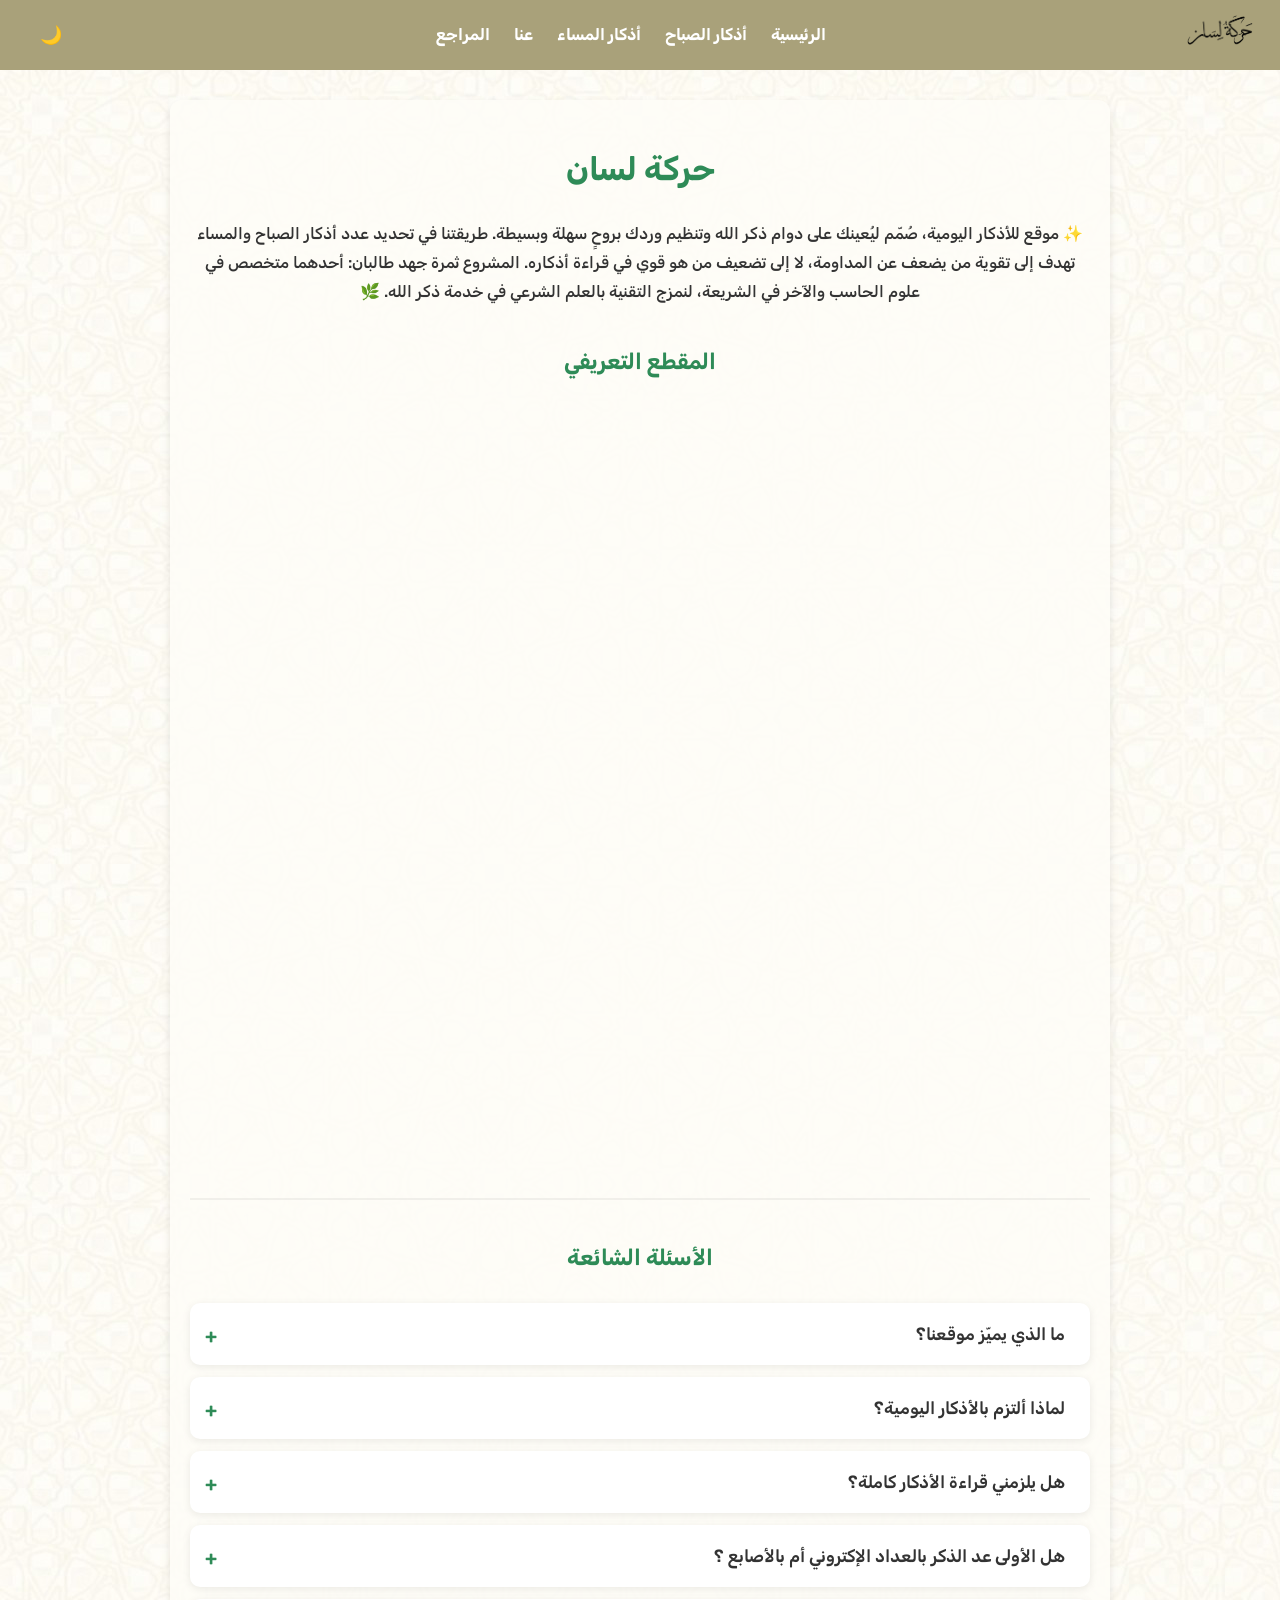
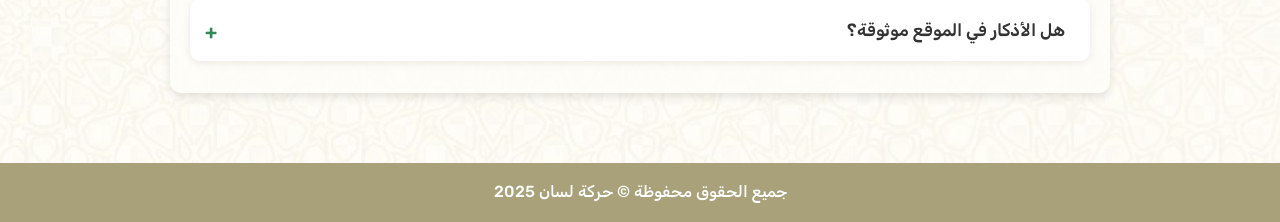
<file: index.html>
<!doctype html>
<html lang="ar" dir="rtl">
  <head>
    <meta charset="UTF-8" />
    <title>حركة لسان | الرئيسية</title>
    <meta name="viewport" content="width=device-width, initial-scale=1.0" />
    <link rel="stylesheet" href="style.css" />
    <link rel="preconnect" href="https://fonts.googleapis.com" />
    <link rel="preconnect" href="https://fonts.gstatic.com" crossorigin />
    <link
      href="https://fonts.googleapis.com/css2?family=Amiri:ital,wght@0,400;0,700;1,400;1,700&family=Noto+Naskh+Arabic:wght@400..700&family=Rubik:ital,wght@0,300..900;1,300..900&display=swap"
      rel="stylesheet"
    />
    <link rel="icon" href="/favicon.ico" />
    <link rel="apple-touch-icon" href="/apple-touch-icon.png" />
    <link rel="manifest" href="/site.webmanifest" />

    <meta property="og:title" content="حركة لسان | أذكار المسلم" />
    <meta
      property="og:description"
      content="موقع بسيط يساعدك على المحافظة على الأذكار اليومية بسهولة."
    />
    <meta
      property="og:image"
      content="https://haraktlisan.com/imgs/7L_logo2.jpg"
    />
    <meta property="og:url" content="https://haraktlisan.com" />
    <meta property="og:type" content="website" />

    <!-- Microsoft Clarity -->
    <script type="text/javascript">
      (function (c, l, a, r, i, t, y) {
        c[a] =
          c[a] ||
          function () {
            (c[a].q = c[a].q || []).push(arguments);
          };
        t = l.createElement(r);
        t.async = 1;
        t.src = "https://www.clarity.ms/tag/" + i;
        y = l.getElementsByTagName(r)[0];
        y.parentNode.insertBefore(t, y);
      })(window, document, "clarity", "script", "vvpiypsqo8");
    </script>
  </head>

  <body>
    <header>
      <a href="index.html">
        <img src="imgs/7L_logo.png" alt="شعار الموقع" />
      </a>
      <nav>
        <a href="index.html">الرئيسية</a>
        <a href="morning.html">أذكار الصباح</a>
        <a href="evening.html">أذكار المساء</a>
        <a href="about.html">عنا</a>
        <a href="refs.html">المراجع</a>
      </nav>
      <button id="theme-toggle" class="dark-toggle" onclick="toggleDark()">
        🌙
      </button>
    </header>

    <!-- Main container -->
    <div class="container" id="content">
      <h1>حركة لسان</h1>
      <p style="text-align: center">
        ✨ موقع للأذكار اليومية، صُمّم ليُعينك على دوام ذكر الله وتنظيم وردك
        بروحٍ سهلة وبسيطة. طريقتنا في تحديد عدد أذكار الصباح والمساء تهدف إلى
        تقوية من يضعف عن المداومة، لا إلى تضعيف من هو قوي في قراءة أذكاره.
        المشروع ثمرة جهد طالبان: أحدهما متخصص في علوم الحاسب والآخر في الشريعة،
        لنمزج التقنية بالعلم الشرعي في خدمة ذكر الله. 🌿
      </p>

      <!-- Intro Video Section -->
      <div class="intro-video">
        <h2>المقطع التعريفي</h2>
        <div class="video-wrapper">
          <iframe
            src="https://www.youtube.com/embed/BHj2c7X6UXs"
            title="المقطع التعريفي - حركة لسان"
            allow="
              accelerometer;
              autoplay;
              clipboard-write;
              encrypted-media;
              gyroscope;
              picture-in-picture;
            "
            allowfullscreen
            loading="lazy"
          >
          </iframe>
        </div>
      </div>

      <!-- FAQ Section -->
      <div class="faq">
        <h2>الأسئلة الشائعة</h2>

        <div class="faq-item">
          <button class="faq-question">ما الذي يميّز موقعنا؟</button>
          <div class="faq-answer">
            <p>
              يتميّز بتوضيح فضائل الأذكار؛ ليتحفّز القارئ على قراءة الذكر ويقطع
              الفتور, كما يوفر مجموعات مرنة مقسمة حسب طاقة القارئ ووقته, وهذا
              مما يساعد القارئ بمداومته على قراءة الأذكار.
            </p>
          </div>
        </div>

        <div class="faq-item">
          <button class="faq-question">لماذا ألتزم بالأذكار اليومية؟</button>
          <div class="faq-answer">
            <p>
              الأذكار حماية للنفس, وطمأنينة للقلب، وزيادة للبركة في اليوم,
              وللتقرب إلى الله عز وجل.
            </p>
          </div>
        </div>

        <div class="faq-item">
          <button class="faq-question">هل يلزمني قراءة الأذكار كاملة؟</button>
          <div class="faq-answer">
            <p>
              لا يلزمك, ويكفي أن تقرأ ولو ذكر واحد حسب الاستطاعة فالمهم هو
              المداومة على قراءة الأذكار.
            </p>
          </div>
        </div>

        <div class="faq-item">
          <button class="faq-question">
            هل الأولى عد الذكر بالعداد الإكتروني أم بالأصابع ؟
          </button>
          <div class="faq-answer">
            <p>
              الأولى والأفضل والأسلم أن يُعَدّ الذكر بالأصابع ، للفضل الوارد
              عنها أولًا قال رسول الله ﷺ ( عَلَيْكُنَّ بِالتَّسْبِيحِ
              وَالتَّهْلِيلِ وَالتَّقْدِيسِ، وَاعْقِدْنَ بِالْأَنَامِلِ ؛
              فَإِنَّهُنَّ مَسْئُولَاتٌ مُسْتَنْطَقَاتٌ ) ، وللخروج من الخلاف
              ثانيًا .
            </p>
          </div>
        </div>

        <div class="faq-item">
          <button class="faq-question">هل الأذكار في الموقع موثوقة؟</button>
          <div class="faq-answer">
            <p>
              نعم، جميع الأذكار مستندة إلى مصادر صحيحة وموثوقة مذكورة في قسم
              المراجع.
            </p>
          </div>
        </div>
      </div>
    </div>

    <!-- Footer -->
    <footer>جميع الحقوق محفوظة © حركة لسان 2025</footer>

    <script>
      function updateThemeIcon() {
        const themeButton = document.getElementById("theme-toggle");

        if (document.documentElement.classList.contains("dark-mode")) {
          themeButton.textContent = "☀️";
        } else {
          themeButton.textContent = "🌙";
        }
      }

      function toggleDark() {
        document.documentElement.classList.toggle("dark-mode");

        if (document.documentElement.classList.contains("dark-mode")) {
          localStorage.setItem("theme", "dark");
        } else {
          localStorage.setItem("theme", "light");
        }

        updateThemeIcon();
      }

      document.addEventListener("DOMContentLoaded", updateThemeIcon);

      // FAQ accordion
      document.querySelectorAll(".faq-question").forEach((btn) => {
        btn.addEventListener("click", () => {
          const item = btn.parentElement;
          item.classList.toggle("active");
          // Close others
          document.querySelectorAll(".faq-item").forEach((other) => {
            if (other !== item) other.classList.remove("active");
          });
        });
      });

      (() => {
        if (localStorage.getItem("theme") === "dark") {
          document.documentElement.classList.add("dark-mode");
        }
      })();
    </script>
  </body>
</html>
</file>
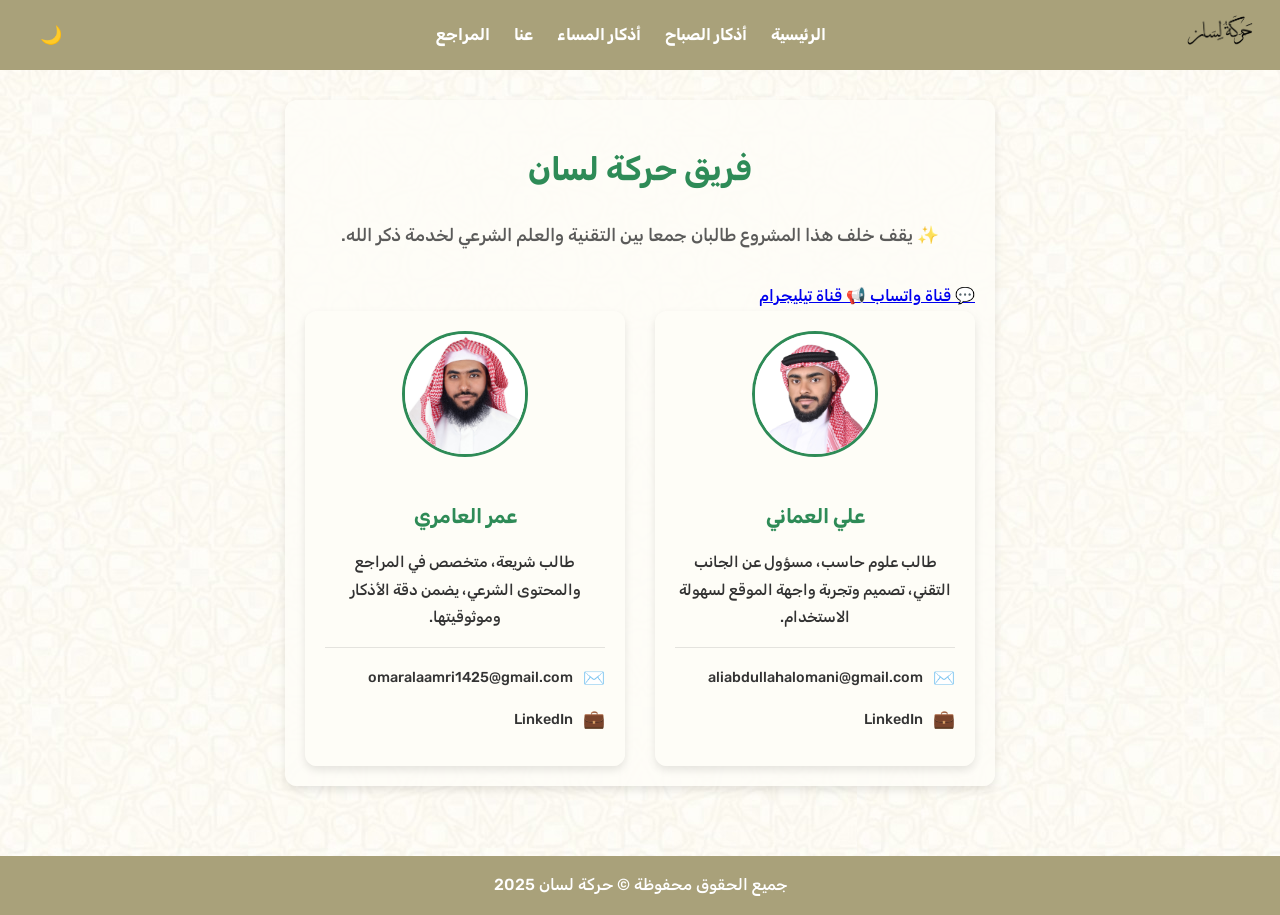
<file: about.html>
<!doctype html>
<html lang="ar" dir="rtl">
  <head>
    <meta charset="UTF-8" />
    <title>حركة لسان | عنا</title>
    <meta name="viewport" content="width=device-width, initial-scale=1.0" />
    <!-- ربط ملف الـ CSS المنفصل -->
    <link rel="stylesheet" href="style.css" />
    <link rel="preconnect" href="https://fonts.googleapis.com" />
    <link rel="preconnect" href="https://fonts.gstatic.com" crossorigin />
    <link
      href="https://fonts.googleapis.com/css2?family=Amiri:ital,wght@0,400;0,700;1,400;1,700&family=Noto+Naskh+Arabic:wght@400..700&family=Rubik:ital,wght@0,300..900;1,300..900&display=swap"
      rel="stylesheet"
    />
    <link rel="icon" href="/favicon.ico" />
    <link rel="apple-touch-icon" href="/apple-touch-icon.png" />
    <link rel="manifest" href="/site.webmanifest" />

    <meta property="og:title" content="حركة لسان | أذكار المسلم" />
    <meta
      property="og:description"
      content="موقع بسيط يساعدك على المحافظة على الأذكار اليومية بسهولة."
    />
    <meta
      property="og:image"
      content="https://haraktlisan.com/imgs/7L_logo2.jpg"
    />
    <meta property="og:url" content="https://haraktlisan.com" />
    <meta property="og:type" content="website" />

    <!-- Microsoft Clarity -->
    <script type="text/javascript">
      (function (c, l, a, r, i, t, y) {
        c[a] =
          c[a] ||
          function () {
            (c[a].q = c[a].q || []).push(arguments);
          };
        t = l.createElement(r);
        t.async = 1;
        t.src = "https://www.clarity.ms/tag/" + i;
        y = l.getElementsByTagName(r)[0];
        y.parentNode.insertBefore(t, y);
      })(window, document, "clarity", "script", "vvpiypsqo8");
    </script>
  </head>

  <body>
    <!-- Header -->
    <header>
      <a href="index.html">
        <img src="imgs/7L_logo.png" alt="شعار الموقع" />
      </a>
      <nav>
        <a href="index.html">الرئيسية</a>
        <a href="morning.html">أذكار الصباح</a>
        <a href="evening.html">أذكار المساء</a>
        <a href="about.html">عنا</a>
        <a href="refs.html">المراجع</a>
      </nav>
      <button id="theme-toggle" class="dark-toggle" onclick="toggleDark()">
        🌙
      </button>
    </header>

    <!-- Main container -->
    <div class="container">
      <h1>فريق حركة لسان</h1>
      <p class="sub-title">
        ✨ يقف خلف هذا المشروع طالبان جمعا بين التقنية والعلم الشرعي لخدمة ذكر
        الله.
      </p>

      <div class="project-socials">
        <a
          href="https://whatsapp.com/channel/0029VbC5XMN2UPBNnjpPSj0f"
          target="_blank"
          class="social-btn whatsapp-btn"
        >
          <span class="icon">💬</span>
          <span>قناة واتساب</span>
        </a>

        <a
          href="https://t.me/haraktlisan"
          target="_blank"
          class="social-btn telegram-btn"
        >
          <span class="icon">📢</span>
          <span>قناة تيليجرام</span>
        </a>
      </div>

      <div class="team">
        <!-- Person 1: Ali -->
        <div class="profile-card">
          <img src="imgs/ali.jpeg" alt="علي العماني" />
          <h2>علي العماني</h2>
          <p>
            طالب علوم حاسب، مسؤول عن الجانب التقني، تصميم وتجربة واجهة الموقع
            لسهولة الاستخدام.
          </p>

          <div class="contact-info">
            <a href="mailto:aliabdullahalomani@gmail.com" class="contact-item">
              <span class="icon">✉️</span>
              <span>aliabdullahalomani@gmail.com</span>
            </a>

            <a
              href="https://www.linkedin.com/in/alomani-ali"
              target="_blank"
              class="contact-item linkedin-item"
            >
              <span class="icon">💼</span>
              <span>LinkedIn</span>
            </a>
          </div>
        </div>

        <!-- Person 2: Omar -->
        <div class="profile-card">
          <img src="imgs/omar.jpg" alt="عمر العامري" />
          <h2>عمر العامري</h2>
          <p>
            طالب شريعة، متخصص في المراجع والمحتوى الشرعي، يضمن دقة الأذكار
            وموثوقيتها.
          </p>

          <div class="contact-info">
            <a href="mailto:omaralaamri1425@gmail.com" class="contact-item">
              <span class="icon">✉️</span>
              <span>omaralaamri1425@gmail.com</span>
            </a>

            <a
              href="https://www.linkedin.com/in/omar-alaamri/"
              target="_blank"
              class="contact-item linkedin-item"
            >
              <span class="icon">💼</span>
              <span>LinkedIn</span>
            </a>
          </div>
        </div>
      </div>
    </div>

    <!-- Footer -->
    <footer>جميع الحقوق محفوظة © حركة لسان 2025</footer>

    <script>
      function updateThemeIcon() {
        const themeButton = document.getElementById("theme-toggle");

        if (document.documentElement.classList.contains("dark-mode")) {
          themeButton.textContent = "☀️";
        } else {
          themeButton.textContent = "🌙";
        }
      }

      function toggleDark() {
        document.documentElement.classList.toggle("dark-mode");

        if (document.documentElement.classList.contains("dark-mode")) {
          localStorage.setItem("theme", "dark");
        } else {
          localStorage.setItem("theme", "light");
        }

        updateThemeIcon();
      }

      document.addEventListener("DOMContentLoaded", updateThemeIcon);

      (() => {
        const savedTheme = localStorage.getItem("theme");
        if (savedTheme === "dark") {
          document.documentElement.classList.add("dark-mode");
        }
      })();
    </script>
  </body>
</html>
</file>
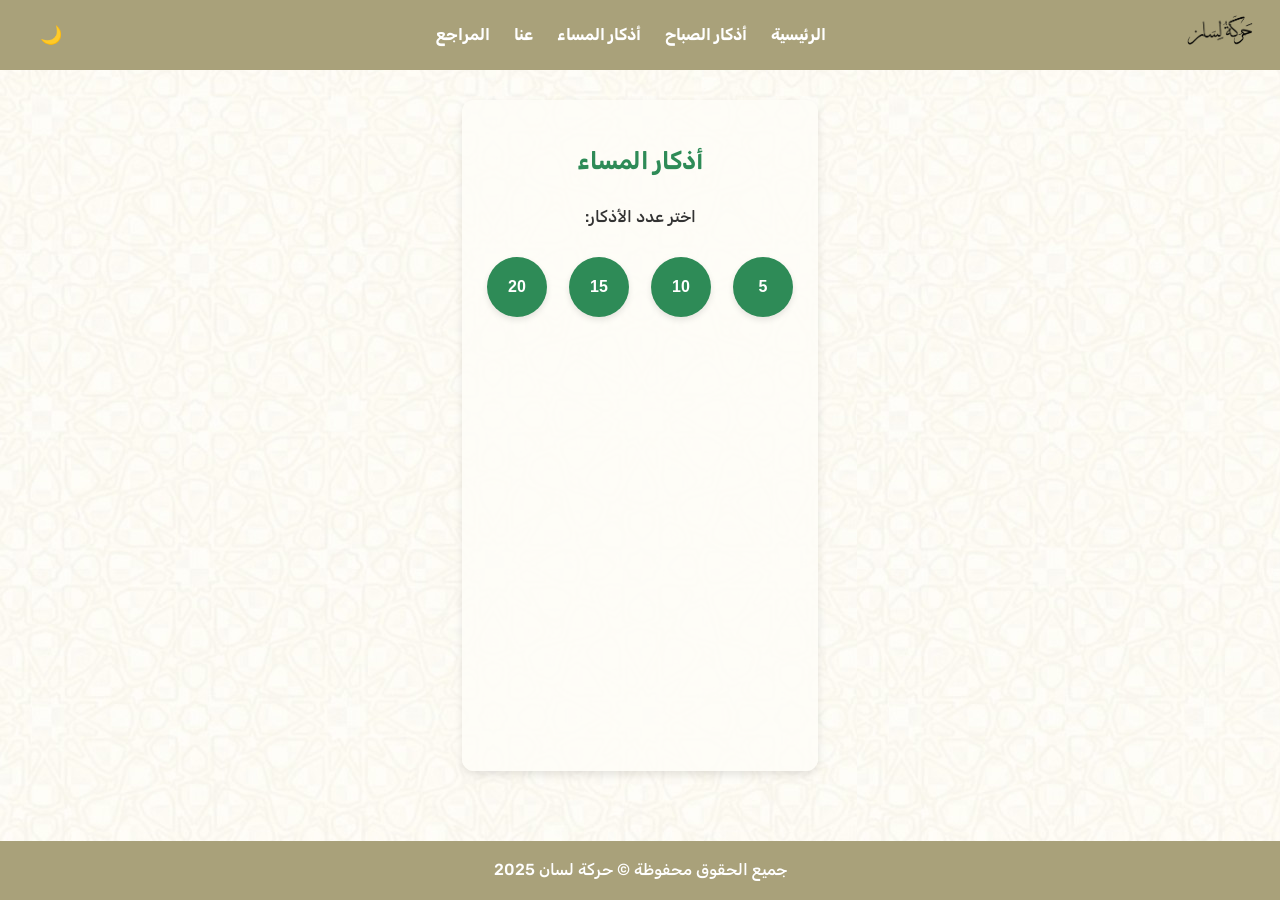
<file: evening.html>
<!doctype html>
<html lang="ar" dir="rtl">
  <head>
    <meta charset="UTF-8" />
    <title>حركة لسان | أذكار المساء</title>
    <meta name="viewport" content="width=device-width, initial-scale=1.0" />
    <link rel="stylesheet" href="style.css" />
    <link rel="preconnect" href="https://fonts.googleapis.com" />
    <link rel="preconnect" href="https://fonts.gstatic.com" crossorigin />
    <link
      href="https://fonts.googleapis.com/css2?family=Amiri:ital,wght@0,400;0,700;1,400;1,700&family=Noto+Naskh+Arabic:wght@400..700&family=Rubik:ital,wght@0,300..900;1,300..900&display=swap"
      rel="stylesheet"
    />
    <link rel="icon" href="/favicon.ico" />
    <link rel="apple-touch-icon" href="/apple-touch-icon.png" />
    <link rel="manifest" href="/site.webmanifest" />

    <meta property="og:title" content="حركة لسان | أذكار المسلم" />
    <meta
      property="og:description"
      content="موقع بسيط يساعدك على المحافظة على الأذكار اليومية بسهولة."
    />
    <meta
      property="og:image"
      content="https://haraktlisan.com/imgs/7L_logo2.jpg"
    />
    <meta property="og:url" content="https://haraktlisan.com" />
    <meta property="og:type" content="website" />

    <!-- Microsoft Clarity -->
    <script type="text/javascript">
      (function (c, l, a, r, i, t, y) {
        c[a] =
          c[a] ||
          function () {
            (c[a].q = c[a].q || []).push(arguments);
          };
        t = l.createElement(r);
        t.async = 1;
        t.src = "https://www.clarity.ms/tag/" + i;
        y = l.getElementsByTagName(r)[0];
        y.parentNode.insertBefore(t, y);
      })(window, document, "clarity", "script", "vvpiypsqo8");
    </script>
  </head>

  <body>
    <header>
      <a href="index.html">
        <img src="imgs/7L_logo.png" alt="شعار الموقع" />
      </a>
      <nav>
        <a href="index.html">الرئيسية</a>
        <a href="morning.html">أذكار الصباح</a>
        <a href="evening.html">أذكار المساء</a>
        <a href="about.html">عنا</a>
        <a href="refs.html">المراجع</a>
      </nav>
      <button id="theme-toggle" class="dark-toggle" onclick="toggleDark()">
        🌙
      </button>
    </header>

    <!-- Main container -->
    <div class="container" id="content"></div>

    <!-- Footer -->
    <footer>جميع الحقوق محفوظة © حركة لسان 2025</footer>

    <script>
      function updateThemeIcon() {
        const themeButton = document.getElementById("theme-toggle");

        if (document.documentElement.classList.contains("dark-mode")) {
          themeButton.textContent = "☀️";
        } else {
          themeButton.textContent = "🌙";
        }
      }

      function toggleDark() {
        document.documentElement.classList.toggle("dark-mode");

        if (document.documentElement.classList.contains("dark-mode")) {
          localStorage.setItem("theme", "dark");
        } else {
          localStorage.setItem("theme", "light");
        }

        updateThemeIcon();
      }

      document.addEventListener("DOMContentLoaded", updateThemeIcon);

      // مثال أوسع للأذكار
      const azkarSections = {
        5: [
          {
            title: "1- آية الكرسي",
            text: "﴿ اللَّهُ لَا إِلَهَ إِلَّا هُوَ الْحَيُّ الْقَيُّومُ لَا تَأْخُذُهُ سِنَةٌ وَلَا نَوْمٌ لَهُ مَا فِي السَّمَاوَاتِ وَمَا فِي الْأَرْضِ مَنْ ذَا الَّذِي يَشْفَعُ عِنْدَهُ إِلَّا بِإِذْنِهِ يَعْلَمُ مَا بَيْنَ أَيْدِيهِمْ وَمَا خَلْفَهُمْ وَلَا يُحِيطُونَ بِشَيْءٍ مِنْ عِلْمِهِ إِلَّا بِمَا شَاءَ وَسِعَ كُرْسِيُّهُ السَّمَاوَاتِ وَالْأَرْضَ وَلاَ يَؤُودُهُ حِفْظُهُمَا وَهُوَ الْعَلِيُّ الْعَظِيمُ ﴾ ",
            max: 1,
            fadhl:
              "مَن قَرَأهَا حِينَ يُمسِي لَا يَزَالُ عَلَيهِ حَافَظٌ مِنَ الله وَلَا يَقرَبُهُ شَيطَانٌ حَتَّى يُصبِح .",
          },

          {
            title: "2- سورة الإخلاص , الفلق , الناس",
            text: [
              "﴿ قُلۡ هُوَ ٱللَّهُ أَحَدٌ  (1) ٱللَّهُ ٱلصَّمَدُ  (2) لَمۡ يَلِدۡ وَلَمۡ يُولَدۡ  (3) وَلَمۡ يَكُن لَّهُۥ كُفُوًا أَحَدُۢ (4) ﴾",

              "﴿ قُلۡ أَعُوذُ بِرَبِّ ٱلۡفَلَقِ  (1) مِن شَرِّ مَا خَلَقَ  (2) وَمِن شَرِّ غَاسِقٍ إِذَا وَقَبَ  (3) وَمِن شَرِّ ٱلنَّفَّٰثَٰتِ فِي ٱلۡعُقَدِ  (4) وَمِن شَرِّ حَاسِدٍ إِذَا حَسَدَ (5) ﴾",

              "﴿ قُلۡ أَعُوذُ بِرَبِّ ٱلنَّاسِ  (1) مَلِكِ ٱلنَّاسِ  (2) إِلَٰهِ ٱلنَّاسِ  (3) مِن شَرِّ ٱلۡوَسۡوَاسِ ٱلۡخَنَّاسِ (4)  ٱلَّذِي يُوَسۡوِسُ فِي صُدُورِ ٱلنَّاسِ (5)  مِنَ ٱلۡجِنَّةِ وَٱلنَّاسِ (6) ﴾",
            ],
            max: 3,
            fadhl:
              "مَن قَرَأها حِينَ يُصبِح وَحِينَ يُمسِي ثَلَاثَ مَرَّات تَكفِيه مِن كُلِّ شَيء .",
          },

          {
            title: "3-",
            text: "أَمْسَيْـنا وَأَمْسـى المـلكُ لله وَالحَمدُ لله ، لا إلهَ إلاّ اللّهُ وَحدَهُ لا شَريكَ لهُ، لهُ المُـلكُ ولهُ الحَمْـد، وهُوَ على كلّ شَيءٍ قدير ، رَبِّ أسْـأَلُـكَ خَـيرَ ما في هـذهِ اللَّـيْلَةِ وَخَـيرَ ما بَعْـدَهـا وَأَعـوذُ بِكَ مِنْ شَـرِّ ما في هـذهِ اللَّـيْلةِ وَشَرِّ ما بَعْـدَهـا ، رَبِّ أَعـوذُ بِكَ مِنَ الْكَسَـلِ وَسُـوءِ الْكِـبَر ، رَبِّ أَعُـوذُ بِكَ مِنْ عَـذابٍ في النّـارِ وَعَـذابٍ في القَـبْر .",
            max: 1,
            fadhl:
              "ينهي المسلم يومه بتوحيده لله جل في علاه ، ويقر بأنه الخالق المدبر لهذا الكون . ",
          },

          {
            title: "4- سيد الإستغفار",
            text: "اللّهـمَّ أَنْتَ رَبِّـي لا إلهَ إلاّ أَنْتَ ، خَلَقْتَنـي وَأَنا عَبْـدُك ، وَأَنا عَلـى عَهْـدِكَ وَوَعْـدِكَ ما اسْتَـطَعْـت ، أَعـوذُ بِكَ مِنْ شَـرِّ ما صَنَـعْت ، أَبـوءُ لَـكَ بِنِعْـمَتِـكَ عَلَـيَّ وَأَبـوءُ بِذَنْـبي فَاغْفـِرْ لي فَإِنَّـهُ لا يَغْـفِرُ الذُّنـوبَ إِلاّ أَنْتَ .",
            max: 1,
            fadhl:
              "مَن قَالَهَا مِنَ اللَّيل مُوقِنٌ بِهَا فَمَاتَ قَبلَ أن يُصبِح فَهُوَ مِن أَهلِ الجَنَّة .",
          },

          {
            title: "5-",
            text: "اللّهُـمَّ إِنِّـي أَمسيتُ أُشْـهِدُك ، وَأُشْـهِدُ حَمَلَـةَ عَـرْشِـك ، وَمَلَائِكَتَكَ ، وَجَمـيعَ خَلْـقِك ، أَنَّـكَ أَنْـتَ اللهُ لا إلهَ إلاّ أَنْـتَ وَحْـدَكَ لا شَريكَ لَـك ، وَأَنَّ ُ مُحَمّـداً عَبْـدُكَ وَرَسـولُـك. ",
            max: 4,
            fadhl:
              "مَن قَالَهَا حِينَ يُمسِي أربَع مرّات أَعتَقَهُ الله مِنَ النَّار .",
          },
        ],

        10: [
          {
            title: "1- آية الكرسي",
            text: "﴿ اللَّهُ لَا إِلَهَ إِلَّا هُوَ الْحَيُّ الْقَيُّومُ لَا تَأْخُذُهُ سِنَةٌ وَلَا نَوْمٌ لَهُ مَا فِي السَّمَاوَاتِ وَمَا فِي الْأَرْضِ مَنْ ذَا الَّذِي يَشْفَعُ عِنْدَهُ إِلَّا بِإِذْنِهِ يَعْلَمُ مَا بَيْنَ أَيْدِيهِمْ وَمَا خَلْفَهُمْ وَلَا يُحِيطُونَ بِشَيْءٍ مِنْ عِلْمِهِ إِلَّا بِمَا شَاءَ وَسِعَ كُرْسِيُّهُ السَّمَاوَاتِ وَالْأَرْضَ وَلاَ يَؤُودُهُ حِفْظُهُمَا وَهُوَ الْعَلِيُّ الْعَظِيمُ ﴾ ",
            max: 1,
            fadhl:
              "مَن قَرَأهَا حِينَ يُمسِي لَا يَزَالُ عَلَيهِ حَافَظٌ مِنَ الله وَلَا يَقرَبُهُ شَيطَانٌ حَتَّى يُصبِح .",
          },

          {
            title: "2- سورة الإخلاص , الفلق , الناس",
            text: [
              "﴿ قُلۡ هُوَ ٱللَّهُ أَحَدٌ  (1) ٱللَّهُ ٱلصَّمَدُ  (2) لَمۡ يَلِدۡ وَلَمۡ يُولَدۡ  (3) وَلَمۡ يَكُن لَّهُۥ كُفُوًا أَحَدُۢ (4) ﴾",

              "﴿ قُلۡ أَعُوذُ بِرَبِّ ٱلۡفَلَقِ  (1) مِن شَرِّ مَا خَلَقَ  (2) وَمِن شَرِّ غَاسِقٍ إِذَا وَقَبَ  (3) وَمِن شَرِّ ٱلنَّفَّٰثَٰتِ فِي ٱلۡعُقَدِ  (4) وَمِن شَرِّ حَاسِدٍ إِذَا حَسَدَ (5) ﴾",

              "﴿ قُلۡ أَعُوذُ بِرَبِّ ٱلنَّاسِ  (1) مَلِكِ ٱلنَّاسِ  (2) إِلَٰهِ ٱلنَّاسِ  (3) مِن شَرِّ ٱلۡوَسۡوَاسِ ٱلۡخَنَّاسِ (4)  ٱلَّذِي يُوَسۡوِسُ فِي صُدُورِ ٱلنَّاسِ (5)  مِنَ ٱلۡجِنَّةِ وَٱلنَّاسِ (6) ﴾",
            ],
            max: 3,
            fadhl:
              "مَن قَرَأها حِينَ يُصبِح وَحِينَ يُمسِي ثَلَاثَ مَرَّات تَكفِيه مِن كُلِّ شَيء .",
          },

          {
            title: "3-",
            text: "أَمْسَيْـنا وَأَمْسـى المـلكُ لله وَالحَمدُ لله ، لا إلهَ إلاّ اللّهُ وَحدَهُ لا شَريكَ لهُ، لهُ المُـلكُ ولهُ الحَمْـد، وهُوَ على كلّ شَيءٍ قدير ، رَبِّ أسْـأَلُـكَ خَـيرَ ما في هـذهِ اللَّـيْلَةِ وَخَـيرَ ما بَعْـدَهـا وَأَعـوذُ بِكَ مِنْ شَـرِّ ما في هـذهِ اللَّـيْلةِ وَشَرِّ ما بَعْـدَهـا ، رَبِّ أَعـوذُ بِكَ مِنَ الْكَسَـلِ وَسُـوءِ الْكِـبَر ، رَبِّ أَعُـوذُ بِكَ مِنْ عَـذابٍ في النّـارِ وَعَـذابٍ في القَـبْر .",
            max: 1,
            fadhl:
              "ينهي المسلم يومه بتوحيده لله جل في علاه ، ويقر بأنه الخالق المدبر لهذا الكون . ",
          },

          {
            title: "4- سيد الإستغفار",
            text: "اللّهـمَّ أَنْتَ رَبِّـي لا إلهَ إلاّ أَنْتَ ، خَلَقْتَنـي وَأَنا عَبْـدُك ، وَأَنا عَلـى عَهْـدِكَ وَوَعْـدِكَ ما اسْتَـطَعْـت ، أَعـوذُ بِكَ مِنْ شَـرِّ ما صَنَـعْت ، أَبـوءُ لَـكَ بِنِعْـمَتِـكَ عَلَـيَّ وَأَبـوءُ بِذَنْـبي فَاغْفـِرْ لي فَإِنَّـهُ لا يَغْـفِرُ الذُّنـوبَ إِلاّ أَنْتَ .",
            max: 1,
            fadhl:
              "مَن قَالَهَا مِنَ اللَّيل مُوقِنٌ بِهَا فَمَاتَ قَبلَ أن يُصبِح فَهُوَ مِن أَهلِ الجَنَّة .",
          },

          {
            title: "5-",
            text: "اللّهُـمَّ إِنِّـي أَمسيتُ أُشْـهِدُك ، وَأُشْـهِدُ حَمَلَـةَ عَـرْشِـك ، وَمَلَائِكَتَكَ ، وَجَمـيعَ خَلْـقِك ، أَنَّـكَ أَنْـتَ اللهُ لا إلهَ إلاّ أَنْـتَ وَحْـدَكَ لا شَريكَ لَـك ، وَأَنَّ ُ مُحَمّـداً عَبْـدُكَ وَرَسـولُـك. ",
            max: 4,
            fadhl:
              "مَن قَالَهَا حِينَ يُمسِي أربَع مرّات أَعتَقَهُ الله مِنَ النَّار .",
          },

          {
            title: "6-",
            text: "اللّهُـمَّ ما أَمسى بي مِـنْ نِعْـمَةٍ أَو بِأَحَـدٍ مِـنْ خَلْـقِك ، فَمِـنْكَ وَحْـدَكَ لا شريكَ لَـك ، فَلَـكَ الْحَمْـدُ وَلَـكَ الشُّكْـر . ",
            max: 1,
            fadhl: "مَن قَالًهَا أدَّى شُكرَ لَيلَتِه . ",
          },

          {
            title: "7-",
            text: "حَسْبِـيَ اللّهُ لا إلهَ إلاّ هُوَ عَلَـيهِ تَوَكَّـلتُ وَهُوَ رَبُّ العَرْشِ العَظـيم.  ",
            max: 7,
            fadhl:
              "من قَالَها كَفَاه الله ﷻ مَا أهَمَّه مِن أمر الدنيا والآخرة . ",
          },

          {
            title: "8-",
            text: "بِسـمِ اللهِ الذي لا يَضُـرُّ مَعَ اسمِـهِ شَيءٌ في الأرْضِ وَلا في السّمـاءِ وَهـوَ السّمـيعُ العَلـيم. ",
            max: 3,
            fadhl: "مَن قَالَهَا حين يُمسي لم يضرُّهُ شيء . ",
          },

          {
            title: "9-",
            text: "رَضيـتُ بِاللهِ رَبَّـاً وَبِالإسْلامِ ديـناً وَبِمُحَـمَّدٍ صلى الله عليه وسلم نَبِيّـا . ",
            max: 3,
            fadhl:
              "مَن قَالَهَا حين يُصبِح ثلاثًا وَحين يُمسي ثلاثًا كَان حَقًّا على الله أن يُرضِيَهُ .",
          },

          {
            title: "10-",
            text: "أَعُوذُ بِكَلِمَاتِ اللهِ التَّامَّات مِن شَرِّ مَا خَلَق ",
            max: 3,
            fadhl:
              "لُدِغَ رجلٌ من عَقرب فقال ﷺ ( أَمَا إِنَّكَ لَوْ قُلْتَ حِينَ أَمْسَيْتَ : أَعُوذُ بِكَلِمَاتِ اللَّهِ التَّامَّاتِ مِنْ شَرِّ مَا خَلَقَ ؛ لَمْ تَضُرَّكَ إِنْ شَاءَ اللَّهُ )",
          },
        ],

        15: [
          {
            title: "1- آية الكرسي",
            text: "﴿ اللَّهُ لَا إِلَهَ إِلَّا هُوَ الْحَيُّ الْقَيُّومُ لَا تَأْخُذُهُ سِنَةٌ وَلَا نَوْمٌ لَهُ مَا فِي السَّمَاوَاتِ وَمَا فِي الْأَرْضِ مَنْ ذَا الَّذِي يَشْفَعُ عِنْدَهُ إِلَّا بِإِذْنِهِ يَعْلَمُ مَا بَيْنَ أَيْدِيهِمْ وَمَا خَلْفَهُمْ وَلَا يُحِيطُونَ بِشَيْءٍ مِنْ عِلْمِهِ إِلَّا بِمَا شَاءَ وَسِعَ كُرْسِيُّهُ السَّمَاوَاتِ وَالْأَرْضَ وَلاَ يَؤُودُهُ حِفْظُهُمَا وَهُوَ الْعَلِيُّ الْعَظِيمُ ﴾ ",
            max: 1,
            fadhl:
              "مَن قَرَأهَا حِينَ يُمسِي لَا يَزَالُ عَلَيهِ حَافَظٌ مِنَ الله وَلَا يَقرَبُهُ شَيطَانٌ حَتَّى يُصبِح .",
          },

          {
            title: "2- سورة الإخلاص , الفلق , الناس",
            text: [
              "﴿ قُلۡ هُوَ ٱللَّهُ أَحَدٌ  (1) ٱللَّهُ ٱلصَّمَدُ  (2) لَمۡ يَلِدۡ وَلَمۡ يُولَدۡ  (3) وَلَمۡ يَكُن لَّهُۥ كُفُوًا أَحَدُۢ (4) ﴾",

              "﴿ قُلۡ أَعُوذُ بِرَبِّ ٱلۡفَلَقِ  (1) مِن شَرِّ مَا خَلَقَ  (2) وَمِن شَرِّ غَاسِقٍ إِذَا وَقَبَ  (3) وَمِن شَرِّ ٱلنَّفَّٰثَٰتِ فِي ٱلۡعُقَدِ  (4) وَمِن شَرِّ حَاسِدٍ إِذَا حَسَدَ (5) ﴾",

              "﴿ قُلۡ أَعُوذُ بِرَبِّ ٱلنَّاسِ  (1) مَلِكِ ٱلنَّاسِ  (2) إِلَٰهِ ٱلنَّاسِ  (3) مِن شَرِّ ٱلۡوَسۡوَاسِ ٱلۡخَنَّاسِ (4)  ٱلَّذِي يُوَسۡوِسُ فِي صُدُورِ ٱلنَّاسِ (5)  مِنَ ٱلۡجِنَّةِ وَٱلنَّاسِ (6) ﴾",
            ],
            max: 3,
            fadhl:
              "مَن قَرَأها حِينَ يُصبِح وَحِينَ يُمسِي ثَلَاثَ مَرَّات تَكفِيه مِن كُلِّ شَيء .",
          },

          {
            title: "3-",
            text: "أَمْسَيْـنا وَأَمْسـى المـلكُ لله وَالحَمدُ لله ، لا إلهَ إلاّ اللّهُ وَحدَهُ لا شَريكَ لهُ، لهُ المُـلكُ ولهُ الحَمْـد، وهُوَ على كلّ شَيءٍ قدير ، رَبِّ أسْـأَلُـكَ خَـيرَ ما في هـذهِ اللَّـيْلَةِ وَخَـيرَ ما بَعْـدَهـا وَأَعـوذُ بِكَ مِنْ شَـرِّ ما في هـذهِ اللَّـيْلةِ وَشَرِّ ما بَعْـدَهـا ، رَبِّ أَعـوذُ بِكَ مِنَ الْكَسَـلِ وَسُـوءِ الْكِـبَر ، رَبِّ أَعُـوذُ بِكَ مِنْ عَـذابٍ في النّـارِ وَعَـذابٍ في القَـبْر .",
            max: 1,
            fadhl:
              "ينهي المسلم يومه بتوحيده لله جل في علاه ، ويقر بأنه الخالق المدبر لهذا الكون . ",
          },

          {
            title: "4-",
            text: "اللّهُـمَّ بِكَ أَمْسَـينا وَبِكَ أَصْـبَحْنا، وَبِكَ نَحْـيا وَبِكَ نَمُـوتُ وَإِلَـيْكَ الْمَصِيرُ.",
            max: 1,
            fadhl:
              "يَشتَمِلُ على تَذكِير الإنسَان بِعَظِيمِ فَضلِ الله عَلَيه وَوَاسِعُ مَنِّهِ وَكَرَمِه ، فَمَا شَاءَ الله كَان وَمَا لَم يَشَأ لَم يَكُن . ",
          },

          {
            title: "5- سيد الإستغفار",
            text: "اللّهـمَّ أَنْتَ رَبِّـي لا إلهَ إلاّ أَنْتَ ، خَلَقْتَنـي وَأَنا عَبْـدُك ، وَأَنا عَلـى عَهْـدِكَ وَوَعْـدِكَ ما اسْتَـطَعْـت ، أَعـوذُ بِكَ مِنْ شَـرِّ ما صَنَـعْت ، أَبـوءُ لَـكَ بِنِعْـمَتِـكَ عَلَـيَّ وَأَبـوءُ بِذَنْـبي فَاغْفـِرْ لي فَإِنَّـهُ لا يَغْـفِرُ الذُّنـوبَ إِلاّ أَنْتَ .",
            max: 1,
            fadhl:
              "مَن قَالَهَا مِنَ اللَّيل مُوقِنٌ بِهَا فَمَاتَ قَبلَ أن يُصبِح فَهُوَ مِن أَهلِ الجَنَّة .",
          },

          {
            title: "6-",
            text: "اللّهُـمَّ إِنِّـي أَمسيتُ أُشْـهِدُك ، وَأُشْـهِدُ حَمَلَـةَ عَـرْشِـك ، وَمَلَائِكَتَكَ ، وَجَمـيعَ خَلْـقِك ، أَنَّـكَ أَنْـتَ اللهُ لا إلهَ إلاّ أَنْـتَ وَحْـدَكَ لا شَريكَ لَـك ، وَأَنَّ ُ مُحَمّـداً عَبْـدُكَ وَرَسـولُـك. ",
            max: 4,
            fadhl:
              "مَن قَالَهَا حِينَ يُمسِي أربَع مرّات أَعتَقَهُ الله مِنَ النَّار .",
          },

          {
            title: "7-",
            text: "اللّهُـمَّ ما أَمسى بي مِـنْ نِعْـمَةٍ أَو بِأَحَـدٍ مِـنْ خَلْـقِك ، فَمِـنْكَ وَحْـدَكَ لا شريكَ لَـك ، فَلَـكَ الْحَمْـدُ وَلَـكَ الشُّكْـر . ",
            max: 1,
            fadhl: "مَن قَالًهَا أدَّى شُكرَ لَيلَتِه . ",
          },

          {
            title: "8-",
            text: "حَسْبِـيَ اللّهُ لا إلهَ إلاّ هُوَ عَلَـيهِ تَوَكَّـلتُ وَهُوَ رَبُّ العَرْشِ العَظـيم.  ",
            max: 7,
            fadhl:
              "من قَالَها كَفَاه الله ﷻ مَا أهَمَّه مِن أمر الدنيا والآخرة . ",
          },

          {
            title: "9-",
            text: "اللّهُـمَّ إِنِّـي أسْـأَلُـكَ العَـفْوَ وَالعـافِـيةَ في الدُّنْـيا وَالآخِـرَة ، اللّهُـمَّ إِنِّـي أسْـأَلُـكَ العَـفْوَ وَالعـافِـيةَ في ديني وَدُنْـيايَ وَأهْـلي وَمالـي ، اللّهُـمَّ اسْتُـرْ عـوْراتي وَآمِـنْ رَوْعاتـي ، اللّهُـمَّ احْفَظْـني مِن بَـينِ يَدَيَّ وَمِن خَلْفـي وَعَن يَمـيني وَعَن شِمـالي ، وَمِن فَوْقـي ، وَأَعـوذُ بِعَظَمَـتِكَ أَن أُغْـتالَ مِن تَحْتـي . ",
            max: 1,
            fadhl: "لم يكن النبي ﷺ يَترُك هذا الذِّكر حين يُمسي . ",
          },

          {
            title: "10-",
            text: "اللّهُـمَّ عالِـمَ الغَـيْبِ وَالشّـهادَةِ فاطِـرَ السّماواتِ وَالأرْضِ رَبَّ كـلِّ شَـيءٍ وَمَليـكَه ، أَشْهَـدُ أَنْ لا إِلـهَ إِلاّ أَنْت ، أَعـوذُ بِكَ مِن شَـرِّ نَفْسـي وَمِن شَـرِّ الشَّيْـطانِ وَشِرْكِهِ ، وَأَنْ أَقْتَـرِفَ عَلـى نَفْسـي سوءاً أَوْ أَجُـرَّهُ إِلـى مُسْـلِم . ",
            max: 1,
            fadhl:
              "اشتمل على التعوذ بالله ، والالتجاء إلى أعظم من يُلتجؤ إليه ﷻ ، واعتصام العبد بربه سبحانه وتعالى . ",
          },

          {
            title: "11-",
            text: "بِسـمِ اللهِ الذي لا يَضُـرُّ مَعَ اسمِـهِ شَيءٌ في الأرْضِ وَلا في السّمـاءِ وَهـوَ السّمـيعُ العَلـيم. ",
            max: 3,
            fadhl: "مَن قَالَهَا حين يُمسي لم يضرُّهُ شيء . ",
          },

          {
            title: "12-",
            text: "رَضيـتُ بِاللهِ رَبَّـاً وَبِالإسْلامِ ديـناً وَبِمُحَـمَّدٍ صلى الله عليه وسلم نَبِيّـا . ",
            max: 3,
            fadhl:
              "مَن قَالَهَا حين يُصبِح ثلاثًا وَحين يُمسي ثلاثًا كَان حَقًّا على الله أن يُرضِيَهُ .",
          },

          {
            title: "13-",
            text: "يَا حَيُّ يَا قيُّومُ بِرَحْمَتِكَ أسْتَغِيثُ أصْلِحْ لِي شَأنِي كُلَّهُ وَلاَ تَكِلْنِي إلَى نَفْسِي طَـرْفَةَ عَيْنٍ .",
            max: 1,
            fadhl:
              "في نهاية يوم المسلم يَطلُب من الله ﷻ الشَّفَقَة والرَّأفَة ، ويُفَوِّض كل الأمور إلى ربّه سبحانه وذلك من أعظم الإيمان . ",
          },

          {
            title: "14-",
            text: "َأَمْسَيْنا وَأَمْسَى الْمُلْكُ للهِ رَبِّ الْعَالَمَيْنِ، اللَّهُمَّ إِنَّي أسْأَلُكَ خَيْرَ هَذَه اللَّيْلَةِ فَتْحَهَا ونَصْرَهَا، ونُوْرَهَا وبَرَكَتهَا، وَهُدَاهَا، وَأَعُوذُ بِكَ مِنْ شَرِّ مَا فيهِا وَشَرِّ مَا بَعْدَهَا .",
            max: 1,
            fadhl:
              "إِقرَارٌ واعتِرَافٌ من المسلم في نهاية يومه أن الملك لله ﷻ وحده لا شريك له ، واستعانة به سبحانه على شؤون ليلته .",
          },

          {
            title: "15-",
            text: "أَمْسَيْنَا عَلَى فِطْرَةِ الإسْلاَمِ، وَعَلَى كَلِمَةِ الإِخْلاَصِ، وَعَلَى دِينِ نَبِيِّنَا مُحَمَّدٍ صَلَّى اللهُ عَلَيْهِ وَسَلَّمَ، وَعَلَى مِلَّةِ أَبِينَا إبْرَاهِيمَ حَنِيفاً مُسْلِماً وَمَا كَانَ مِنَ المُشْرِكِينَ .",
            max: 1,
            fadhl:
              "يختم المسلم يَومَه بكلمات عَظِيمة ، تشمل تجديد الإيمان ، وإعلان التوحيد ، وتأكيد التزام بدين نبينا محمد ﷺ . ",
          },
        ],

        20: [
          {
            title: "1- آية الكرسي",
            text: "﴿ اللَّهُ لَا إِلَهَ إِلَّا هُوَ الْحَيُّ الْقَيُّومُ لَا تَأْخُذُهُ سِنَةٌ وَلَا نَوْمٌ لَهُ مَا فِي السَّمَاوَاتِ وَمَا فِي الْأَرْضِ مَنْ ذَا الَّذِي يَشْفَعُ عِنْدَهُ إِلَّا بِإِذْنِهِ يَعْلَمُ مَا بَيْنَ أَيْدِيهِمْ وَمَا خَلْفَهُمْ وَلَا يُحِيطُونَ بِشَيْءٍ مِنْ عِلْمِهِ إِلَّا بِمَا شَاءَ وَسِعَ كُرْسِيُّهُ السَّمَاوَاتِ وَالْأَرْضَ وَلاَ يَؤُودُهُ حِفْظُهُمَا وَهُوَ الْعَلِيُّ الْعَظِيمُ ﴾ ",
            max: 1,
            fadhl:
              "مَن قَرَأهَا حِينَ يُمسِي لَا يَزَالُ عَلَيهِ حَافَظٌ مِنَ الله وَلَا يَقرَبُهُ شَيطَانٌ حَتَّى يُصبِح .",
          },

          {
            title: "2- سورة الإخلاص , الفلق , الناس",
            text: [
              "﴿ قُلۡ هُوَ ٱللَّهُ أَحَدٌ  (1) ٱللَّهُ ٱلصَّمَدُ  (2) لَمۡ يَلِدۡ وَلَمۡ يُولَدۡ  (3) وَلَمۡ يَكُن لَّهُۥ كُفُوًا أَحَدُۢ (4) ﴾",

              "﴿ قُلۡ أَعُوذُ بِرَبِّ ٱلۡفَلَقِ  (1) مِن شَرِّ مَا خَلَقَ  (2) وَمِن شَرِّ غَاسِقٍ إِذَا وَقَبَ  (3) وَمِن شَرِّ ٱلنَّفَّٰثَٰتِ فِي ٱلۡعُقَدِ  (4) وَمِن شَرِّ حَاسِدٍ إِذَا حَسَدَ (5) ﴾",

              "﴿ قُلۡ أَعُوذُ بِرَبِّ ٱلنَّاسِ  (1) مَلِكِ ٱلنَّاسِ  (2) إِلَٰهِ ٱلنَّاسِ  (3) مِن شَرِّ ٱلۡوَسۡوَاسِ ٱلۡخَنَّاسِ (4)  ٱلَّذِي يُوَسۡوِسُ فِي صُدُورِ ٱلنَّاسِ (5)  مِنَ ٱلۡجِنَّةِ وَٱلنَّاسِ (6) ﴾",
            ],
            max: 3,
            fadhl:
              "مَن قَرَأها حِينَ يُصبِح وَحِينَ يُمسِي ثَلَاثَ مَرَّات تَكفِيه مِن كُلِّ شَيء .",
          },

          {
            title: "3-",
            text: "أَمْسَيْـنا وَأَمْسـى المـلكُ لله وَالحَمدُ لله ، لا إلهَ إلاّ اللّهُ وَحدَهُ لا شَريكَ لهُ، لهُ المُـلكُ ولهُ الحَمْـد، وهُوَ على كلّ شَيءٍ قدير ، رَبِّ أسْـأَلُـكَ خَـيرَ ما في هـذهِ اللَّـيْلَةِ وَخَـيرَ ما بَعْـدَهـا وَأَعـوذُ بِكَ مِنْ شَـرِّ ما في هـذهِ اللَّـيْلةِ وَشَرِّ ما بَعْـدَهـا ، رَبِّ أَعـوذُ بِكَ مِنَ الْكَسَـلِ وَسُـوءِ الْكِـبَر ، رَبِّ أَعُـوذُ بِكَ مِنْ عَـذابٍ في النّـارِ وَعَـذابٍ في القَـبْر .",
            max: 1,
            fadhl:
              "ينهي المسلم يومه بتوحيده لله جل في علاه ، ويقر بأنه الخالق المدبر لهذا الكون . ",
          },

          {
            title: "4-",
            text: "اللّهُـمَّ بِكَ أَمْسَـينا وَبِكَ أَصْـبَحْنا، وَبِكَ نَحْـيا وَبِكَ نَمُـوتُ وَإِلَـيْكَ الْمَصِيرُ.",
            max: 1,
            fadhl:
              "يَشتَمِلُ على تَذكِير الإنسَان بِعَظِيمِ فَضلِ الله عَلَيه وَوَاسِعُ مَنِّهِ وَكَرَمِه ، فَمَا شَاءَ الله كَان وَمَا لَم يَشَأ لَم يَكُن . ",
          },

          {
            title: "5- سيد الإستغفار",
            text: "اللّهـمَّ أَنْتَ رَبِّـي لا إلهَ إلاّ أَنْتَ ، خَلَقْتَنـي وَأَنا عَبْـدُك ، وَأَنا عَلـى عَهْـدِكَ وَوَعْـدِكَ ما اسْتَـطَعْـت ، أَعـوذُ بِكَ مِنْ شَـرِّ ما صَنَـعْت ، أَبـوءُ لَـكَ بِنِعْـمَتِـكَ عَلَـيَّ وَأَبـوءُ بِذَنْـبي فَاغْفـِرْ لي فَإِنَّـهُ لا يَغْـفِرُ الذُّنـوبَ إِلاّ أَنْتَ .",
            max: 1,
            fadhl:
              "مَن قَالَهَا مِنَ اللَّيل مُوقِنٌ بِهَا فَمَاتَ قَبلَ أن يُصبِح فَهُوَ مِن أَهلِ الجَنَّة .",
          },

          {
            title: "6-",
            text: "اللّهُـمَّ إِنِّـي أَمسيتُ أُشْـهِدُك ، وَأُشْـهِدُ حَمَلَـةَ عَـرْشِـك ، وَمَلَائِكَتَكَ ، وَجَمـيعَ خَلْـقِك ، أَنَّـكَ أَنْـتَ اللهُ لا إلهَ إلاّ أَنْـتَ وَحْـدَكَ لا شَريكَ لَـك ، وَأَنَّ ُ مُحَمّـداً عَبْـدُكَ وَرَسـولُـك. ",
            max: 4,
            fadhl:
              "مَن قَالَهَا حِينَ يُمسِي أربَع مرّات أَعتَقَهُ الله مِنَ النَّار .",
          },

          {
            title: "7-",
            text: "اللّهُـمَّ ما أَمسى بي مِـنْ نِعْـمَةٍ أَو بِأَحَـدٍ مِـنْ خَلْـقِك ، فَمِـنْكَ وَحْـدَكَ لا شريكَ لَـك ، فَلَـكَ الْحَمْـدُ وَلَـكَ الشُّكْـر . ",
            max: 1,
            fadhl: "مَن قَالًهَا أدَّى شُكرَ لَيلَتِه . ",
          },

          {
            title: "8-",
            text: "اللّهُـمَّ عافِـني في بَدَنـي ، اللّهُـمَّ عافِـني في سَمْـعي ، اللّهُـمَّ عافِـني في بَصَـري ، لا إلهَ إلاّ أَنْـت  اللّهُـمَّ إِنّـي أَعـوذُ بِكَ مِنَ الْكُـفر ، وَالفَـقْر ، وَأَعـوذُ بِكَ مِنْ عَذابِ القَـبْر ، لا إلهَ إلاّ أَنْـتَ .",
            max: 3,
            fadhl:
              "يطلب المسلم من ربِّه عز وجل أن يعافيه في حواسه في نهاية يومه للتقوي على العبادة وأن ينام سليمًا معافا .",
          },

          {
            title: "9-",
            text: "حَسْبِـيَ اللّهُ لا إلهَ إلاّ هُوَ عَلَـيهِ تَوَكَّـلتُ وَهُوَ رَبُّ العَرْشِ العَظـيم.  ",
            max: 7,
            fadhl:
              "من قَالَها كَفَاه الله ﷻ مَا أهَمَّه مِن أمر الدنيا والآخرة . ",
          },

          {
            title: "10-",
            text: "اللّهُـمَّ إِنِّـي أسْـأَلُـكَ العَـفْوَ وَالعـافِـيةَ في الدُّنْـيا وَالآخِـرَة ، اللّهُـمَّ إِنِّـي أسْـأَلُـكَ العَـفْوَ وَالعـافِـيةَ في ديني وَدُنْـيايَ وَأهْـلي وَمالـي ، اللّهُـمَّ اسْتُـرْ عـوْراتي وَآمِـنْ رَوْعاتـي ، اللّهُـمَّ احْفَظْـني مِن بَـينِ يَدَيَّ وَمِن خَلْفـي وَعَن يَمـيني وَعَن شِمـالي ، وَمِن فَوْقـي ، وَأَعـوذُ بِعَظَمَـتِكَ أَن أُغْـتالَ مِن تَحْتـي . ",
            max: 1,
            fadhl: "لم يكن النبي ﷺ يَترُك هذا الذِّكر حين يُمسي . ",
          },

          {
            title: "11-",
            text: "اللّهُـمَّ عالِـمَ الغَـيْبِ وَالشّـهادَةِ فاطِـرَ السّماواتِ وَالأرْضِ رَبَّ كـلِّ شَـيءٍ وَمَليـكَه ، أَشْهَـدُ أَنْ لا إِلـهَ إِلاّ أَنْت ، أَعـوذُ بِكَ مِن شَـرِّ نَفْسـي وَمِن شَـرِّ الشَّيْـطانِ وَشِرْكِهِ ، وَأَنْ أَقْتَـرِفَ عَلـى نَفْسـي سوءاً أَوْ أَجُـرَّهُ إِلـى مُسْـلِم . ",
            max: 1,
            fadhl:
              "اشتمل على التعوذ بالله ، والالتجاء إلى أعظم من يُلتجؤ إليه ﷻ ، واعتصام العبد بربه سبحانه وتعالى . ",
          },

          {
            title: "12-",
            text: "بِسـمِ اللهِ الذي لا يَضُـرُّ مَعَ اسمِـهِ شَيءٌ في الأرْضِ وَلا في السّمـاءِ وَهـوَ السّمـيعُ العَلـيم. ",
            max: 3,
            fadhl: "مَن قَالَهَا حين يُمسي لم يضرُّهُ شيء . ",
          },

          {
            title: "13-",
            text: "رَضيـتُ بِاللهِ رَبَّـاً وَبِالإسْلامِ ديـناً وَبِمُحَـمَّدٍ صلى الله عليه وسلم نَبِيّـا . ",
            max: 3,
            fadhl:
              "مَن قَالَهَا حين يُصبِح ثلاثًا وَحين يُمسي ثلاثًا كَان حَقًّا على الله أن يُرضِيَهُ .",
          },

          {
            title: "14-",
            text: "يَا حَيُّ يَا قيُّومُ بِرَحْمَتِكَ أسْتَغِيثُ أصْلِحْ لِي شَأنِي كُلَّهُ وَلاَ تَكِلْنِي إلَى نَفْسِي طَـرْفَةَ عَيْنٍ .",
            max: 1,
            fadhl:
              "في نهاية يوم المسلم يَطلُب من الله ﷻ الشَّفَقَة والرَّأفَة ، ويُفَوِّض كل الأمور إلى ربّه سبحانه وذلك من أعظم الإيمان . ",
          },

          {
            title: "15-",
            text: "َأَمْسَيْنا وَأَمْسَى الْمُلْكُ للهِ رَبِّ الْعَالَمَيْنِ، اللَّهُمَّ إِنَّي أسْأَلُكَ خَيْرَ هَذَه اللَّيْلَةِ فَتْحَهَا ونَصْرَهَا، ونُوْرَهَا وبَرَكَتهَا، وَهُدَاهَا، وَأَعُوذُ بِكَ مِنْ شَرِّ مَا فيهِا وَشَرِّ مَا بَعْدَهَا .",
            max: 1,
            fadhl:
              "إِقرَارٌ واعتِرَافٌ من المسلم في نهاية يومه أن الملك لله ﷻ وحده لا شريك له ، واستعانة به سبحانه على شؤون ليلته .",
          },

          {
            title: "16-",
            text: "أَمْسَيْنَا عَلَى فِطْرَةِ الإسْلاَمِ، وَعَلَى كَلِمَةِ الإِخْلاَصِ، وَعَلَى دِينِ نَبِيِّنَا مُحَمَّدٍ صَلَّى اللهُ عَلَيْهِ وَسَلَّمَ، وَعَلَى مِلَّةِ أَبِينَا إبْرَاهِيمَ حَنِيفاً مُسْلِماً وَمَا كَانَ مِنَ المُشْرِكِينَ .",
            max: 1,
            fadhl:
              "يختم المسلم يَومَه بكلمات عَظِيمة ، تشمل تجديد الإيمان ، وإعلان التوحيد ، وتأكيد التزام بدين نبينا محمد ﷺ . ",
          },

          {
            title: "17-",
            text: "أَعُوذُ بِكَلِمَاتِ اللهِ التَّامَّات مِن شَرِّ مَا خَلَق",
            max: 3,
            fadhl:
              "لُدِغَ رجلٌ من عَقرب فقال ﷺ ( أَمَا إِنَّكَ لَوْ قُلْتَ حِينَ أَمْسَيْتَ : أَعُوذُ بِكَلِمَاتِ اللَّهِ التَّامَّاتِ مِنْ شَرِّ مَا خَلَقَ ؛ لَمْ تَضُرَّكَ إِنْ شَاءَ اللَّهُ) ",
          },

          {
            title: "18-",
            text: "سُبْحَانَ اللهِ وَبِحَمْدِه",
            max: 100,
            fadhl: "حُطَّتْ خَطَايَاه وَلَوْ كَانَت مِثْلَ زَبَدِ البَحْر .",
          },

          {
            title: "19-",
            text: "أَستَغفِرُ الله وَأَتُوبُ إِليه",
            max: 100,
            fadhl:
              "قَالَ ﷺ ( مَا أَصْبَحْتُ غَدَاةً قَط إِلّا استَغْفَرتَ الله فِيهَا مِئةَ مَرَّة )",
          },

          {
            title: "20-",
            text: "اللَّهُمَّ صَلِّ وَسَلِّمْ  عَلَى نَبِيِّنَا مُحَمَّد",
            max: 10,
            fadhl:
              "مَنْ صَلَّى عَلَيهِ ﷺ حِينَ يُصبِحُ عَشْرًا وَحِينَ يُمْسِي عَشْرًا أَدْرَكَتْهُ شَفَاعَتُهُ يَوْمَ القِيَامَة",
          },
        ],
      };

      // لو الصفحة morning.html أو evening.html
      if (
        location.pathname.includes("morning") ||
        location.pathname.includes("evening")
      ) {
        document.getElementById("content").innerHTML = `
        <h2>${
          location.pathname.includes("morning")
            ? "أذكار الصباح"
            : "أذكار المساء"
        }</h2>
        <div class="form-control count-form">
          <label>اختر عدد الأذكار:</label>
          <div class="zikr-options">
            <button onclick="showAzkarSection(5)">5</button>
            <button onclick="showAzkarSection(10)">10</button>
            <button onclick="showAzkarSection(15)">15</button>
            <button onclick="showAzkarSection(20)">20</button>
          </div>
        </div>

<div id="azkarList"></div>

      `;
      }

      function updateCountLabel(val) {
        document.getElementById("countLabel").innerText = val;
      }

      function showAzkarSection(count) {
        // تفعيل الزر المحدد
        document
          .querySelectorAll(".zikr-options button")
          .forEach((b) => b.classList.remove("active"));
        event.target.classList.add("active");

        const list = document.getElementById("azkarList");
        list.innerHTML = "";

        const section = azkarSections[count];
        if (!section) {
          list.innerHTML = "<p>لا يوجد أذكار لهذا القسم بعد.</p>";
          return;
        }

        section.forEach((z) => {
          list.innerHTML += `
    <div class="zikr-card" data-max="${z.max}">
      <h3 class="zikr-title">${z.title}</h3>
      <div class="zikr-text">
        ${
          Array.isArray(z.text)
            ? z.text.map((t) => `<p>${t}</p>`).join("")
            : `<p>${z.text}</p>`
        }
      </div>
      <div class="zikr-fadhl">📖 ${z.fadhl}</div>
      <div class="zikr-actions">
        <button class="minus" onclick="decrement(this)">-</button>
        <span class="count">0 / ${z.max}</span>
        <button class="plus" onclick="increment(this)">+</button>
        <button onclick="toggleDone(this)">✔</button>
        <button onclick="copyZikr('${z.text}')">📋 نسخ</button>
      </div>
    </div>
  `;
        });
      }

      function copyZikr(text) {
        navigator.clipboard.writeText(text);
        alert("تم نسخ الذكر ✅");
      }

      function increment(btn) {
        const card = btn.closest(".zikr-card");
        const span = card.querySelector(".count");
        const max = parseInt(card.dataset.max);
        let current = parseInt(span.innerText.split("/")[0]);
        if (current < max) {
          current++;
          span.innerText = current + " / " + max;
          if (current === max) {
            card.classList.add("done");
          }
        }
      }

      function decrement(btn) {
        const card = btn.closest(".zikr-card");
        const span = card.querySelector(".count");
        const max = parseInt(card.dataset.max);
        let current = parseInt(span.innerText.split("/")[0]);
        if (current > 0) {
          current--;
          span.innerText = current + " / " + max;
          if (current < max) {
            card.classList.remove("done");
          }
        }
      }

      function toggleDone(btn) {
        const card = btn.closest(".zikr-card");
        card.classList.toggle("done");
      }

      (() => {
        const savedTheme = localStorage.getItem("theme");
        if (savedTheme === "dark") {
          document.documentElement.classList.add("dark-mode");
        }
      })();
    </script>
  </body>
</html>
</file>
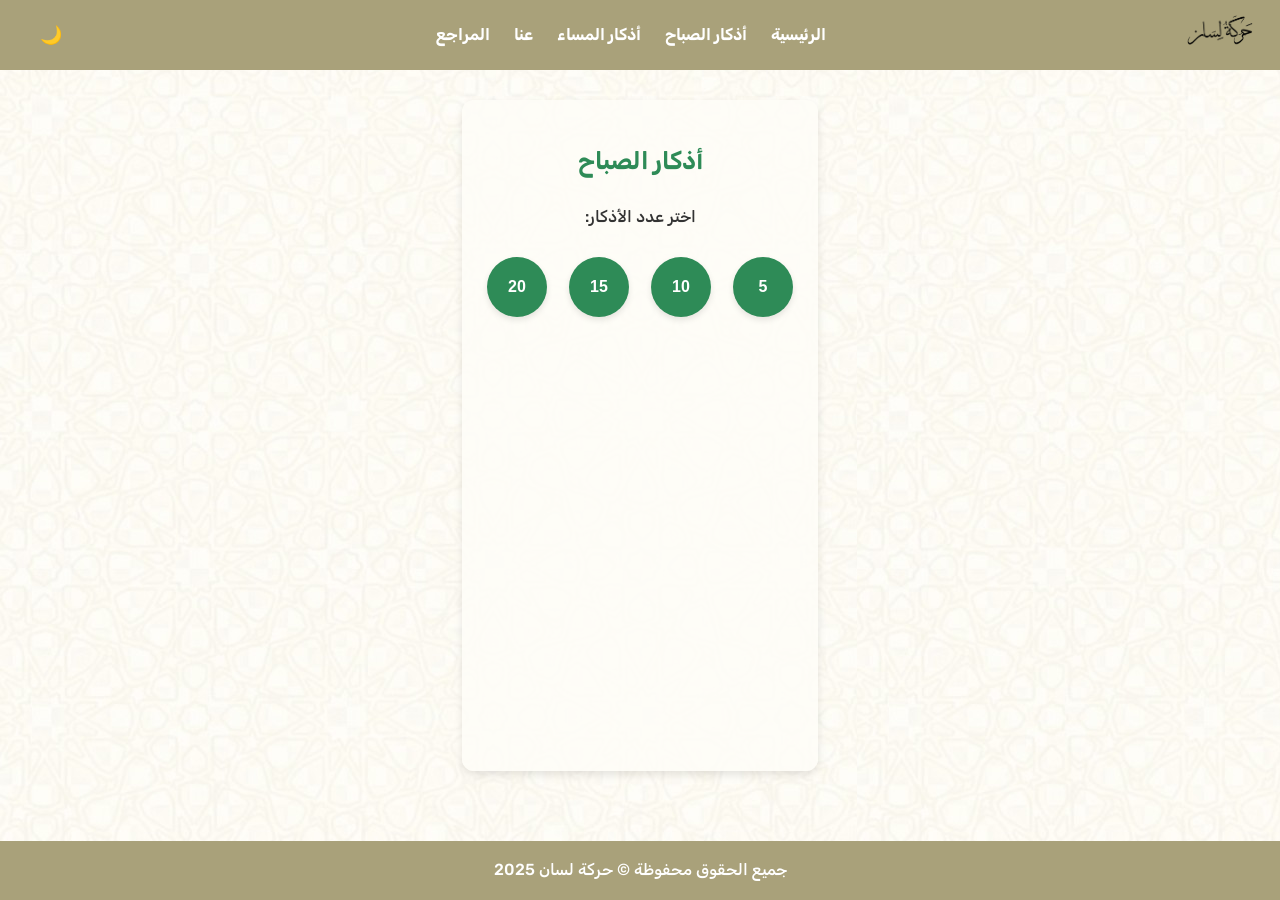
<file: morning.html>
<!doctype html>
<html lang="ar" dir="rtl">
  <head>
    <meta charset="UTF-8" />
    <title>حركة لسان | أذكار الصباح</title>
    <meta name="viewport" content="width=device-width, initial-scale=1.0" />
    <link rel="stylesheet" href="style.css" />
    <link rel="preconnect" href="https://fonts.googleapis.com" />
    <link rel="preconnect" href="https://fonts.gstatic.com" crossorigin />
    <link
      href="https://fonts.googleapis.com/css2?family=Amiri:ital,wght@0,400;0,700;1,400;1,700&family=Noto+Naskh+Arabic:wght@400..700&family=Rubik:ital,wght@0,300..900;1,300..900&display=swap"
      rel="stylesheet"
    />
    <link rel="icon" href="/favicon.ico" />
    <link rel="apple-touch-icon" href="/apple-touch-icon.png" />
    <link rel="manifest" href="/site.webmanifest" />

    <meta property="og:title" content="حركة لسان | أذكار المسلم" />
    <meta
      property="og:description"
      content="موقع بسيط يساعدك على المحافظة على الأذكار اليومية بسهولة."
    />
    <meta
      property="og:image"
      content="https://haraktlisan.com/imgs/7L_logo2.jpg"
    />
    <meta property="og:url" content="https://haraktlisan.com" />
    <meta property="og:type" content="website" />

    <!-- Microsoft Clarity -->
    <script type="text/javascript">
      (function (c, l, a, r, i, t, y) {
        c[a] =
          c[a] ||
          function () {
            (c[a].q = c[a].q || []).push(arguments);
          };
        t = l.createElement(r);
        t.async = 1;
        t.src = "https://www.clarity.ms/tag/" + i;
        y = l.getElementsByTagName(r)[0];
        y.parentNode.insertBefore(t, y);
      })(window, document, "clarity", "script", "vvpiypsqo8");
    </script>
  </head>

  <body>
    <header>
      <a href="index.html">
        <img src="imgs/7L_logo.png" alt="شعار الموقع" />
      </a>
      <nav>
        <a href="index.html">الرئيسية</a>
        <a href="morning.html">أذكار الصباح</a>
        <a href="evening.html">أذكار المساء</a>
        <a href="about.html">عنا</a>
        <a href="refs.html">المراجع</a>
      </nav>
      <button id="theme-toggle" class="dark-toggle" onclick="toggleDark()">
        🌙
      </button>
    </header>

    <!-- Main container -->
    <div class="container" id="content"></div>

    <!-- Footer -->
    <footer>جميع الحقوق محفوظة © حركة لسان 2025</footer>

    <script>
      function updateThemeIcon() {
        const themeButton = document.getElementById("theme-toggle");

        if (document.documentElement.classList.contains("dark-mode")) {
          themeButton.textContent = "☀️";
        } else {
          themeButton.textContent = "🌙";
        }
      }

      function toggleDark() {
        document.documentElement.classList.toggle("dark-mode");

        if (document.documentElement.classList.contains("dark-mode")) {
          localStorage.setItem("theme", "dark");
        } else {
          localStorage.setItem("theme", "light");
        }

        updateThemeIcon();
      }

      document.addEventListener("DOMContentLoaded", updateThemeIcon);

      // مثال أوسع للأذكار
      const azkarSections = {
        5: [
          {
            title: "1- آية الكرسي",
            text: "﴿ اللَّهُ لَا إِلَهَ إِلَّا هُوَ الْحَيُّ الْقَيُّومُ لَا تَأْخُذُهُ سِنَةٌ وَلَا نَوْمٌ لَهُ مَا فِي السَّمَاوَاتِ وَمَا فِي الْأَرْضِ مَنْ ذَا الَّذِي يَشْفَعُ عِنْدَهُ إِلَّا بِإِذْنِهِ يَعْلَمُ مَا بَيْنَ أَيْدِيهِمْ وَمَا خَلْفَهُمْ وَلَا يُحِيطُونَ بِشَيْءٍ مِنْ عِلْمِهِ إِلَّا بِمَا شَاءَ وَسِعَ كُرْسِيُّهُ السَّمَاوَاتِ وَالْأَرْضَ وَلاَ يَؤُودُهُ حِفْظُهُمَا وَهُوَ الْعَلِيُّ الْعَظِيمُ ﴾ ",
            max: 1,
            fadhl: "مَن قَرَأهَا حِينَ يُصبِح أُجِرَ مِنَ الشَّيطَان .",
          },

          {
            title: "2- سورة الإخلاص , الفلق , الناس",
            text: [
              "﴿ قُلۡ هُوَ ٱللَّهُ أَحَدٌ  (1) ٱللَّهُ ٱلصَّمَدُ  (2) لَمۡ يَلِدۡ وَلَمۡ يُولَدۡ  (3) وَلَمۡ يَكُن لَّهُۥ كُفُوًا أَحَدُۢ (4) ﴾",

              "﴿ قُلۡ أَعُوذُ بِرَبِّ ٱلۡفَلَقِ  (1) مِن شَرِّ مَا خَلَقَ  (2) وَمِن شَرِّ غَاسِقٍ إِذَا وَقَبَ  (3) وَمِن شَرِّ ٱلنَّفَّٰثَٰتِ فِي ٱلۡعُقَدِ  (4) وَمِن شَرِّ حَاسِدٍ إِذَا حَسَدَ (5) ﴾",

              "﴿ قُلۡ أَعُوذُ بِرَبِّ ٱلنَّاسِ  (1) مَلِكِ ٱلنَّاسِ  (2) إِلَٰهِ ٱلنَّاسِ  (3) مِن شَرِّ ٱلۡوَسۡوَاسِ ٱلۡخَنَّاسِ (4)  ٱلَّذِي يُوَسۡوِسُ فِي صُدُورِ ٱلنَّاسِ (5)  مِنَ ٱلۡجِنَّةِ وَٱلنَّاسِ (6) ﴾",
            ],
            max: 3,
            fadhl:
              "مَن قَرَأها حِينَ يُصبِح وَحِينَ يُمسِي ثَلَاثَ مَرَّات تَكفِيه مِن كُلِّ شَيء .",
          },

          {
            title: "3-",
            text: "أَصْـبَحْنا وَأَصْـبَحَ المُـلْكُ لله وَالحَمدُ لله ، لا إلهَ إلاّ اللّهُ وَحدَهُ لا شَريكَ لهُ، لهُ المُـلكُ ولهُ الحَمْـد، وهُوَ على كلّ شَيءٍ قدير ، رَبِّ أسْـأَلُـكَ خَـيرَ ما في هـذا اليوم وَخَـيرَ ما بَعْـدَه ، وَأَعـوذُ بِكَ مِنْ شَـرِّ ما في هـذا اليوم وَشَرِّ ما بَعْـدَه، رَبِّ أَعـوذُ بِكَ مِنَ الْكَسَـلِ وَسـوءِ الْكِـبَر ، رَبِّ أَعـوذُ بِكَ مِنْ عَـذابٍ في النّـارِ وَعَـذابٍ في القَـبْر .",
            max: 1,
            fadhl:
              "يبدأ المسلم يومه بتوحيده لله جل في علاه ويقر أنه الخالق المدبر لهذا الكون ، ويستعين به سبحانه على إنجاز مهامه . ",
          },

          {
            title: "4- سيد الإستغفار",
            text: "اللّهـمَّ أَنْتَ رَبِّـي لا إلهَ إلاّ أَنْتَ ، خَلَقْتَنـي وَأَنا عَبْـدُك ، وَأَنا عَلـى عَهْـدِكَ وَوَعْـدِكَ ما اسْتَـطَعْـت ، أَعـوذُ بِكَ مِنْ شَـرِّ ما صَنَـعْت ، أَبـوءُ لَـكَ بِنِعْـمَتِـكَ عَلَـيَّ وَأَبـوءُ بِذَنْـبي فَاغْفـِرْ لي فَإِنَّـهُ لا يَغْـفِرُ الذُّنـوبَ إِلاّ أَنْتَ .",
            max: 1,
            fadhl:
              "مَن قَالَهَا مِنَ النَّهَار مُوقِنٌ بِهَا فَمَاتَ قَبلَ أن يُمسِي فَهُوَ مِن أَهلِ الجَنَّة .",
          },

          {
            title: "5-",
            text: "اللّهُـمَّ إِنِّـي أَصْبَـحْتُ أُشْـهِدُك ، وَأُشْـهِدُ حَمَلَـةَ عَـرْشِـك ، وَمَلَائِكَتَكَ ، وَجَمـيعَ خَلْـقِك ، أَنَّـكَ أَنْـتَ اللهُ لا إلهَ إلاّ أَنْـتَ وَحْـدَكَ لا شَريكَ لَـك ، وَأَنَّ ُ مُحَمّـداً عَبْـدُكَ وَرَسـولُـك. ",
            max: 4,
            fadhl:
              "مَن قَالَهَا حِينَ يُصبِح أربَع مَرّات أَعتَقَهُ الله مِنَ النَّار . ",
          },
        ],

        10: [
          {
            title: "1- آية الكرسي",
            text: "﴿ اللَّهُ لَا إِلَهَ إِلَّا هُوَ الْحَيُّ الْقَيُّومُ لَا تَأْخُذُهُ سِنَةٌ وَلَا نَوْمٌ لَهُ مَا فِي السَّمَاوَاتِ وَمَا فِي الْأَرْضِ مَنْ ذَا الَّذِي يَشْفَعُ عِنْدَهُ إِلَّا بِإِذْنِهِ يَعْلَمُ مَا بَيْنَ أَيْدِيهِمْ وَمَا خَلْفَهُمْ وَلَا يُحِيطُونَ بِشَيْءٍ مِنْ عِلْمِهِ إِلَّا بِمَا شَاءَ وَسِعَ كُرْسِيُّهُ السَّمَاوَاتِ وَالْأَرْضَ وَلاَ يَؤُودُهُ حِفْظُهُمَا وَهُوَ الْعَلِيُّ الْعَظِيمُ ﴾ ",
            max: 1,
            fadhl: "مَن قَرَأهَا حِينَ يُصبِح أُجِرَ مِنَ الشَّيطَان .",
          },

          {
            title: "2- سورة الإخلاص , الفلق , الناس",
            text: [
              "﴿ قُلۡ هُوَ ٱللَّهُ أَحَدٌ  (1) ٱللَّهُ ٱلصَّمَدُ  (2) لَمۡ يَلِدۡ وَلَمۡ يُولَدۡ  (3) وَلَمۡ يَكُن لَّهُۥ كُفُوًا أَحَدُۢ (4) ﴾",

              "﴿ قُلۡ أَعُوذُ بِرَبِّ ٱلۡفَلَقِ  (1) مِن شَرِّ مَا خَلَقَ  (2) وَمِن شَرِّ غَاسِقٍ إِذَا وَقَبَ  (3) وَمِن شَرِّ ٱلنَّفَّٰثَٰتِ فِي ٱلۡعُقَدِ  (4) وَمِن شَرِّ حَاسِدٍ إِذَا حَسَدَ (5) ﴾",

              "﴿ قُلۡ أَعُوذُ بِرَبِّ ٱلنَّاسِ  (1) مَلِكِ ٱلنَّاسِ  (2) إِلَٰهِ ٱلنَّاسِ  (3) مِن شَرِّ ٱلۡوَسۡوَاسِ ٱلۡخَنَّاسِ (4)  ٱلَّذِي يُوَسۡوِسُ فِي صُدُورِ ٱلنَّاسِ (5)  مِنَ ٱلۡجِنَّةِ وَٱلنَّاسِ (6) ﴾",
            ],
            max: 3,
            fadhl:
              "مَن قَرَأها حِينَ يُصبِح وَحِينَ يُمسِي ثَلَاثَ مَرَّات تَكفِيه مِن كُلِّ شَيء .",
          },

          {
            title: "3-",
            text: "أَصْـبَحْنا وَأَصْـبَحَ المُـلْكُ لله وَالحَمدُ لله ، لا إلهَ إلاّ اللّهُ وَحدَهُ لا شَريكَ لهُ، لهُ المُـلكُ ولهُ الحَمْـد، وهُوَ على كلّ شَيءٍ قدير ، رَبِّ أسْـأَلُـكَ خَـيرَ ما في هـذا اليوم وَخَـيرَ ما بَعْـدَه ، وَأَعـوذُ بِكَ مِنْ شَـرِّ ما في هـذا اليوم وَشَرِّ ما بَعْـدَه، رَبِّ أَعـوذُ بِكَ مِنَ الْكَسَـلِ وَسـوءِ الْكِـبَر ، رَبِّ أَعـوذُ بِكَ مِنْ عَـذابٍ في النّـارِ وَعَـذابٍ في القَـبْر .",
            max: 1,
            fadhl:
              "يبدأ المسلم يومه بتوحيده لله جل في علاه ويقر أنه الخالق المدبر لهذا الكون ، ويستعين به سبحانه على إنجاز مهامه . ",
          },

          {
            title: "4- سيد الإستغفار",
            text: "اللّهـمَّ أَنْتَ رَبِّـي لا إلهَ إلاّ أَنْتَ ، خَلَقْتَنـي وَأَنا عَبْـدُك ، وَأَنا عَلـى عَهْـدِكَ وَوَعْـدِكَ ما اسْتَـطَعْـت ، أَعـوذُ بِكَ مِنْ شَـرِّ ما صَنَـعْت ، أَبـوءُ لَـكَ بِنِعْـمَتِـكَ عَلَـيَّ وَأَبـوءُ بِذَنْـبي فَاغْفـِرْ لي فَإِنَّـهُ لا يَغْـفِرُ الذُّنـوبَ إِلاّ أَنْتَ .",
            max: 1,
            fadhl:
              "مَن قَالَهَا مِنَ النَّهَار مُوقِنٌ بِهَا فَمَاتَ قَبلَ أن يُمسِي فَهُوَ مِن أَهلِ الجَنَّة .",
          },

          {
            title: "5-",
            text: "اللّهُـمَّ إِنِّـي أَصْبَـحْتُ أُشْـهِدُك ، وَأُشْـهِدُ حَمَلَـةَ عَـرْشِـك ، وَمَلَائِكَتَكَ ، وَجَمـيعَ خَلْـقِك ، أَنَّـكَ أَنْـتَ اللهُ لا إلهَ إلاّ أَنْـتَ وَحْـدَكَ لا شَريكَ لَـك ، وَأَنَّ ُ مُحَمّـداً عَبْـدُكَ وَرَسـولُـك. ",
            max: 4,
            fadhl:
              "مَن قَالَهَا حِينَ يُصبِح أربَع مَرّات أَعتَقَهُ الله مِنَ النَّار . ",
          },

          {
            title: "6-",
            text: "اللّهُـمَّ ما أَصْبَـَحَ بي مِـنْ نِعْـمَةٍ أَو بِأَحَـدٍ مِـنْ خَلْـقِك ، فَمِـنْكَ وَحْـدَكَ لا شريكَ لَـك ، فَلَـكَ الْحَمْـدُ وَلَـكَ الشُّكْـر . ",
            max: 1,
            fadhl: "مَن قَالَهَا أدَّى شُكرَ يَومِه . ",
          },

          {
            title: "7-",
            text: "حَسْبِـيَ اللّهُ لا إلهَ إلاّ هُوَ عَلَـيهِ تَوَكَّـلتُ وَهُوَ رَبُّ العَرْشِ العَظـيم.  ",
            max: 7,
            fadhl:
              "من قَالَها كَفَاه الله ﷻ مَا أهَمَّه مِن أمر الدنيا والآخرة . ",
          },

          {
            title: "8-",
            text: "بِسـمِ اللهِ الذي لا يَضُـرُّ مَعَ اسمِـهِ شَيءٌ في الأرْضِ وَلا في السّمـاءِ وَهـوَ السّمـيعُ العَلـيم. ",
            max: 3,
            fadhl: "مَن قَالَهَا حين يُصبح لم يضرُّهُ شيء . ",
          },

          {
            title: "9-",
            text: "رَضيـتُ بِاللهِ رَبَّـاً وَبِالإسْلامِ ديـناً وَبِمُحَـمَّدٍ صلى الله عليه وسلم نَبِيّـا . ",
            max: 3,
            fadhl:
              "مَن قَالَهَا حين يُصبِح ثلاثًا وَحين يُمسي ثلاثًا كَان حَقًّا على الله أن يُرضِيَهُ .",
          },

          {
            title: "10-",
            text: "اللّهُـمَّ إِنِّـي أسْـأَلُـكَ العَـفْوَ وَالعـافِـيةَ في الدُّنْـيا وَالآخِـرَة ، اللّهُـمَّ إِنِّـي أسْـأَلُـكَ العَـفْوَ وَالعـافِـيةَ في ديني وَدُنْـيايَ وَأهْـلي وَمالـي ، اللّهُـمَّ اسْتُـرْ عـوْراتي وَآمِـنْ رَوْعاتـي ، اللّهُـمَّ احْفَظْـني مِن بَـينِ يَدَيَّ وَمِن خَلْفـي وَعَن يَمـيني وَعَن شِمـالي ، وَمِن فَوْقـي ، وَأَعـوذُ بِعَظَمَـتِكَ أَن أُغْـتالَ مِن تَحْتـي . ",
            max: 1,
            fadhl: "لم يكن النبي ﷺ يَترُك هذا الذِّكر حين يُصبح .  ",
          },
        ],

        15: [
          {
            title: "1- آية الكرسي",
            text: "﴿ اللَّهُ لَا إِلَهَ إِلَّا هُوَ الْحَيُّ الْقَيُّومُ لَا تَأْخُذُهُ سِنَةٌ وَلَا نَوْمٌ لَهُ مَا فِي السَّمَاوَاتِ وَمَا فِي الْأَرْضِ مَنْ ذَا الَّذِي يَشْفَعُ عِنْدَهُ إِلَّا بِإِذْنِهِ يَعْلَمُ مَا بَيْنَ أَيْدِيهِمْ وَمَا خَلْفَهُمْ وَلَا يُحِيطُونَ بِشَيْءٍ مِنْ عِلْمِهِ إِلَّا بِمَا شَاءَ وَسِعَ كُرْسِيُّهُ السَّمَاوَاتِ وَالْأَرْضَ وَلاَ يَؤُودُهُ حِفْظُهُمَا وَهُوَ الْعَلِيُّ الْعَظِيمُ ﴾ ",
            max: 1,
            fadhl: "مَن قَرَأهَا حِينَ يُصبِح أُجِرَ مِنَ الشَّيطَان .",
          },

          {
            title: "2- سورة الإخلاص , الفلق , الناس",
            text: [
              "﴿ قُلۡ هُوَ ٱللَّهُ أَحَدٌ  (1) ٱللَّهُ ٱلصَّمَدُ  (2) لَمۡ يَلِدۡ وَلَمۡ يُولَدۡ  (3) وَلَمۡ يَكُن لَّهُۥ كُفُوًا أَحَدُۢ (4) ﴾",

              "﴿ قُلۡ أَعُوذُ بِرَبِّ ٱلۡفَلَقِ  (1) مِن شَرِّ مَا خَلَقَ  (2) وَمِن شَرِّ غَاسِقٍ إِذَا وَقَبَ  (3) وَمِن شَرِّ ٱلنَّفَّٰثَٰتِ فِي ٱلۡعُقَدِ  (4) وَمِن شَرِّ حَاسِدٍ إِذَا حَسَدَ (5) ﴾",

              "﴿ قُلۡ أَعُوذُ بِرَبِّ ٱلنَّاسِ  (1) مَلِكِ ٱلنَّاسِ  (2) إِلَٰهِ ٱلنَّاسِ  (3) مِن شَرِّ ٱلۡوَسۡوَاسِ ٱلۡخَنَّاسِ (4)  ٱلَّذِي يُوَسۡوِسُ فِي صُدُورِ ٱلنَّاسِ (5)  مِنَ ٱلۡجِنَّةِ وَٱلنَّاسِ (6) ﴾",
            ],
            max: 3,
            fadhl:
              "مَن قَرَأها حِينَ يُصبِح وَحِينَ يُمسِي ثَلَاثَ مَرَّات تَكفِيه مِن كُلِّ شَيء .",
          },

          {
            title: "3-",
            text: "أَصْـبَحْنا وَأَصْـبَحَ المُـلْكُ لله وَالحَمدُ لله ، لا إلهَ إلاّ اللّهُ وَحدَهُ لا شَريكَ لهُ، لهُ المُـلكُ ولهُ الحَمْـد، وهُوَ على كلّ شَيءٍ قدير ، رَبِّ أسْـأَلُـكَ خَـيرَ ما في هـذا اليوم وَخَـيرَ ما بَعْـدَه ، وَأَعـوذُ بِكَ مِنْ شَـرِّ ما في هـذا اليوم وَشَرِّ ما بَعْـدَه، رَبِّ أَعـوذُ بِكَ مِنَ الْكَسَـلِ وَسـوءِ الْكِـبَر ، رَبِّ أَعـوذُ بِكَ مِنْ عَـذابٍ في النّـارِ وَعَـذابٍ في القَـبْر .",
            max: 1,
            fadhl:
              "يبدأ المسلم يومه بتوحيده لله جل في علاه ويقر أنه الخالق المدبر لهذا الكون ، ويستعين به سبحانه على إنجاز مهامه . ",
          },

          {
            title: "4-",
            text: "اللّهُـمَّ بِكَ أَصْـبَحْنا وَبِكَ أَمْسَـينا ، وَبِكَ نَحْـيا وَبِكَ نَمُـوتُ وَإِلَـيْكَ النُّـشُور.",
            max: 1,
            fadhl:
              "يَشتَمِلُ على تَذكِير الإنسَان بِعَظِيمِ فَضلِ الله عَلَيه وَوَاسِعُ مَنِّهِ وَكَرَمِه ، فَمَا شَاءَ الله كَان وَمَا لَم يَشَأ لَم يَكُن . ",
          },

          {
            title: "5- سيد الإستغفار",
            text: "اللّهـمَّ أَنْتَ رَبِّـي لا إلهَ إلاّ أَنْتَ ، خَلَقْتَنـي وَأَنا عَبْـدُك ، وَأَنا عَلـى عَهْـدِكَ وَوَعْـدِكَ ما اسْتَـطَعْـت ، أَعـوذُ بِكَ مِنْ شَـرِّ ما صَنَـعْت ، أَبـوءُ لَـكَ بِنِعْـمَتِـكَ عَلَـيَّ وَأَبـوءُ بِذَنْـبي فَاغْفـِرْ لي فَإِنَّـهُ لا يَغْـفِرُ الذُّنـوبَ إِلاّ أَنْتَ .",
            max: 1,
            fadhl:
              "مَن قَالَهَا مِنَ النَّهَار مُوقِنٌ بِهَا فَمَاتَ قَبلَ أن يُمسِي فَهُوَ مِن أَهلِ الجَنَّة .",
          },

          {
            title: "6-",
            text: "اللّهُـمَّ إِنِّـي أَصْبَـحْتُ أُشْـهِدُك ، وَأُشْـهِدُ حَمَلَـةَ عَـرْشِـك ، وَمَلَائِكَتَكَ ، وَجَمـيعَ خَلْـقِك ، أَنَّـكَ أَنْـتَ اللهُ لا إلهَ إلاّ أَنْـتَ وَحْـدَكَ لا شَريكَ لَـك ، وَأَنَّ ُ مُحَمّـداً عَبْـدُكَ وَرَسـولُـك. ",
            max: 4,
            fadhl:
              "مَن قَالَهَا حِينَ يُصبِح أربَع مَرّات أَعتَقَهُ الله مِنَ النَّار . ",
          },

          {
            title: "7-",
            text: "اللّهُـمَّ ما أَصْبَـَحَ بي مِـنْ نِعْـمَةٍ أَو بِأَحَـدٍ مِـنْ خَلْـقِك ، فَمِـنْكَ وَحْـدَكَ لا شريكَ لَـك ، فَلَـكَ الْحَمْـدُ وَلَـكَ الشُّكْـر . ",
            max: 1,
            fadhl: "مَن قَالَهَا أدَّى شُكرَ يَومِه . ",
          },

          {
            title: "8-",
            text: "حَسْبِـيَ اللّهُ لا إلهَ إلاّ هُوَ عَلَـيهِ تَوَكَّـلتُ وَهُوَ رَبُّ العَرْشِ العَظـيم.  ",
            max: 7,
            fadhl:
              "من قَالَها كَفَاه الله ﷻ مَا أهَمَّه مِن أمر الدنيا والآخرة . ",
          },

          {
            title: "9-",
            text: "اللّهُـمَّ إِنِّـي أسْـأَلُـكَ العَـفْوَ وَالعـافِـيةَ في الدُّنْـيا وَالآخِـرَة ، اللّهُـمَّ إِنِّـي أسْـأَلُـكَ العَـفْوَ وَالعـافِـيةَ في ديني وَدُنْـيايَ وَأهْـلي وَمالـي ، اللّهُـمَّ اسْتُـرْ عـوْراتي وَآمِـنْ رَوْعاتـي ، اللّهُـمَّ احْفَظْـني مِن بَـينِ يَدَيَّ وَمِن خَلْفـي وَعَن يَمـيني وَعَن شِمـالي ، وَمِن فَوْقـي ، وَأَعـوذُ بِعَظَمَـتِكَ أَن أُغْـتالَ مِن تَحْتـي . ",
            max: 1,
            fadhl: "لم يكن النبي ﷺ يَترُك هذا الذِّكر حين يُصبح .  ",
          },

          {
            title: "10-",
            text: "اللّهُـمَّ عالِـمَ الغَـيْبِ وَالشّـهادَةِ فاطِـرَ السّماواتِ وَالأرْضِ رَبَّ كـلِّ شَـيءٍ وَمَليـكَه ، أَشْهَـدُ أَنْ لا إِلـهَ إِلاّ أَنْت ، أَعـوذُ بِكَ مِن شَـرِّ نَفْسـي وَمِن شَـرِّ الشَّيْـطانِ وَشِرْكِهِ ، وَأَنْ أَقْتَـرِفَ عَلـى نَفْسـي سوءاً أَوْ أَجُـرَّهُ إِلـى مُسْـلِم . ",
            max: 1,
            fadhl:
              "اشتمل على التعوذ بالله ، والالتجاء إلى أعظم من يُلتجؤ إليه ﷻ ، واعتصام العبد بربه سبحانه وتعالى . ",
          },

          {
            title: "11-",
            text: "بِسـمِ اللهِ الذي لا يَضُـرُّ مَعَ اسمِـهِ شَيءٌ في الأرْضِ وَلا في السّمـاءِ وَهـوَ السّمـيعُ العَلـيم. ",
            max: 3,
            fadhl: "مَن قَالَهَا حين يُصبح لم يضرُّهُ شيء . ",
          },

          {
            title: "12-",
            text: "رَضيـتُ بِاللهِ رَبَّـاً وَبِالإسْلامِ ديـناً وَبِمُحَـمَّدٍ صلى الله عليه وسلم نَبِيّـا . ",
            max: 3,
            fadhl:
              "مَن قَالَهَا حين يُصبِح ثلاثًا وَحين يُمسي ثلاثًا كَان حَقًّا على الله أن يُرضِيَهُ .",
          },

          {
            title: "13-",
            text: "يَا حَيُّ يَا قيُّومُ بِرَحْمَتِكَ أسْتَغِيثُ أصْلِحْ لِي شَأنِي كُلَّهُ وَلاَ تَكِلْنِي إلَى نَفْسِي طَـرْفَةَ عَيْنٍ .",
            max: 1,
            fadhl:
              "في بداية يوم المسلم يَطلُب من الله ﷻ الشَّفَقَة والرَّأفَة ، ويُفَوِّض كل الأمور إلى ربّه سبحانه وذلك من أعظم الإيمان . ",
          },

          {
            title: "14-",
            text: "َأَصْبَـحْـنا وَأَصْبَـحَ المُـلكُ للهِ رَبِّ العـالَمـين ، اللّهُـمَّ إِنِّـي أسْـأَلُـكَ خَـيْرَ هـذا الـيَوْم ، فَـتْحَهُ ، وَنَصْـرَهُ ، وَنـورَهُ وَبَـرَكَتَـهُ ، وَهُـداهُ ، وَأَعـوذُ بِـكَ مِـنْ شَـرِّ ما فـيهِ وَشَـرِّ ما بَعْـدَه. ",
            max: 1,
            fadhl:
              "إِقرَارٌ واعتِرَافٌ من المسلم في بداية يومه أن الملك له وحده لا شريك له ﷻ ، واستعانة به سبحانه على شؤون يومه . ",
          },

          {
            title: "15-",
            text: "أَصْبَـحْـنا عَلَى فِطْرَةِ الإسْلاَمِ، وَعَلَى كَلِمَةِ الإِخْلاَصِ، وَعَلَى دِينِ نَبِيِّنَا مُحَمَّدٍ صَلَّى اللهُ عَلَيْهِ وَسَلَّمَ، وَعَلَى مِلَّةِ أَبِينَا إبْرَاهِيمَ حَنِيفاً مُسْلِماً وَمَا كَانَ مِنَ المُشْرِكِينَ . ",
            max: 1,
            fadhl:
              "يفتَتِح المسلم يَومَه بكلمات عَظِيمة ، تشمل تجديد الإيمان ، وإعلان التوحيد ، وتأكيد التزام بدين نبينا محمد ﷺ . ",
          },
        ],

        20: [
          {
            title: "1- آية الكرسي",
            text: "﴿ اللَّهُ لَا إِلَهَ إِلَّا هُوَ الْحَيُّ الْقَيُّومُ لَا تَأْخُذُهُ سِنَةٌ وَلَا نَوْمٌ لَهُ مَا فِي السَّمَاوَاتِ وَمَا فِي الْأَرْضِ مَنْ ذَا الَّذِي يَشْفَعُ عِنْدَهُ إِلَّا بِإِذْنِهِ يَعْلَمُ مَا بَيْنَ أَيْدِيهِمْ وَمَا خَلْفَهُمْ وَلَا يُحِيطُونَ بِشَيْءٍ مِنْ عِلْمِهِ إِلَّا بِمَا شَاءَ وَسِعَ كُرْسِيُّهُ السَّمَاوَاتِ وَالْأَرْضَ وَلاَ يَؤُودُهُ حِفْظُهُمَا وَهُوَ الْعَلِيُّ الْعَظِيمُ ﴾ ",
            max: 1,
            fadhl: "مَن قَرَأهَا حِينَ يُصبِح أُجِرَ مِنَ الشَّيطَان .",
          },

          {
            title: "2- سورة الإخلاص , الفلق , الناس",
            text: [
              "﴿ قُلۡ هُوَ ٱللَّهُ أَحَدٌ  (1) ٱللَّهُ ٱلصَّمَدُ  (2) لَمۡ يَلِدۡ وَلَمۡ يُولَدۡ  (3) وَلَمۡ يَكُن لَّهُۥ كُفُوًا أَحَدُۢ (4) ﴾",

              "﴿ قُلۡ أَعُوذُ بِرَبِّ ٱلۡفَلَقِ  (1) مِن شَرِّ مَا خَلَقَ  (2) وَمِن شَرِّ غَاسِقٍ إِذَا وَقَبَ  (3) وَمِن شَرِّ ٱلنَّفَّٰثَٰتِ فِي ٱلۡعُقَدِ  (4) وَمِن شَرِّ حَاسِدٍ إِذَا حَسَدَ (5) ﴾",

              "﴿ قُلۡ أَعُوذُ بِرَبِّ ٱلنَّاسِ  (1) مَلِكِ ٱلنَّاسِ  (2) إِلَٰهِ ٱلنَّاسِ  (3) مِن شَرِّ ٱلۡوَسۡوَاسِ ٱلۡخَنَّاسِ (4)  ٱلَّذِي يُوَسۡوِسُ فِي صُدُورِ ٱلنَّاسِ (5)  مِنَ ٱلۡجِنَّةِ وَٱلنَّاسِ (6) ﴾",
            ],
            max: 3,
            fadhl:
              "مَن قَرَأها حِينَ يُصبِح وَحِينَ يُمسِي ثَلَاثَ مَرَّات تَكفِيه مِن كُلِّ شَيء .",
          },

          {
            title: "3-",
            text: "أَصْـبَحْنا وَأَصْـبَحَ المُـلْكُ لله وَالحَمدُ لله ، لا إلهَ إلاّ اللّهُ وَحدَهُ لا شَريكَ لهُ، لهُ المُـلكُ ولهُ الحَمْـد، وهُوَ على كلّ شَيءٍ قدير ، رَبِّ أسْـأَلُـكَ خَـيرَ ما في هـذا اليوم وَخَـيرَ ما بَعْـدَه ، وَأَعـوذُ بِكَ مِنْ شَـرِّ ما في هـذا اليوم وَشَرِّ ما بَعْـدَه، رَبِّ أَعـوذُ بِكَ مِنَ الْكَسَـلِ وَسـوءِ الْكِـبَر ، رَبِّ أَعـوذُ بِكَ مِنْ عَـذابٍ في النّـارِ وَعَـذابٍ في القَـبْر .",
            max: 1,
            fadhl:
              "يبدأ المسلم يومه بتوحيده لله جل في علاه ويقر أنه الخالق المدبر لهذا الكون ، ويستعين به سبحانه على إنجاز مهامه . ",
          },

          {
            title: "4-",
            text: "اللّهُـمَّ بِكَ أَصْـبَحْنا وَبِكَ أَمْسَـينا ، وَبِكَ نَحْـيا وَبِكَ نَمُـوتُ وَإِلَـيْكَ النُّـشُور.",
            max: 1,
            fadhl:
              "يَشتَمِلُ على تَذكِير الإنسَان بِعَظِيمِ فَضلِ الله عَلَيه وَوَاسِعُ مَنِّهِ وَكَرَمِه ، فَمَا شَاءَ الله كَان وَمَا لَم يَشَأ لَم يَكُن . ",
          },

          {
            title: "5- سيد الإستغفار",
            text: "اللّهـمَّ أَنْتَ رَبِّـي لا إلهَ إلاّ أَنْتَ ، خَلَقْتَنـي وَأَنا عَبْـدُك ، وَأَنا عَلـى عَهْـدِكَ وَوَعْـدِكَ ما اسْتَـطَعْـت ، أَعـوذُ بِكَ مِنْ شَـرِّ ما صَنَـعْت ، أَبـوءُ لَـكَ بِنِعْـمَتِـكَ عَلَـيَّ وَأَبـوءُ بِذَنْـبي فَاغْفـِرْ لي فَإِنَّـهُ لا يَغْـفِرُ الذُّنـوبَ إِلاّ أَنْتَ .",
            max: 1,
            fadhl:
              "مَن قَالَهَا مِنَ النَّهَار مُوقِنٌ بِهَا فَمَاتَ قَبلَ أن يُمسِي فَهُوَ مِن أَهلِ الجَنَّة .",
          },

          {
            title: "6-",
            text: "اللّهُـمَّ إِنِّـي أَصْبَـحْتُ أُشْـهِدُك ، وَأُشْـهِدُ حَمَلَـةَ عَـرْشِـك ، وَمَلَائِكَتَكَ ، وَجَمـيعَ خَلْـقِك ، أَنَّـكَ أَنْـتَ اللهُ لا إلهَ إلاّ أَنْـتَ وَحْـدَكَ لا شَريكَ لَـك ، وَأَنَّ ُ مُحَمّـداً عَبْـدُكَ وَرَسـولُـك. ",
            max: 4,
            fadhl:
              "مَن قَالَهَا حِينَ يُصبِح أربَع مَرّات أَعتَقَهُ الله مِنَ النَّار . ",
          },

          {
            title: "7-",
            text: "اللّهُـمَّ ما أَصْبَـَحَ بي مِـنْ نِعْـمَةٍ أَو بِأَحَـدٍ مِـنْ خَلْـقِك ، فَمِـنْكَ وَحْـدَكَ لا شريكَ لَـك ، فَلَـكَ الْحَمْـدُ وَلَـكَ الشُّكْـر . ",
            max: 1,
            fadhl: "مَن قَالَهَا أدَّى شُكرَ يَومِه . ",
          },

          {
            title: "8-",
            text: "اللّهُـمَّ عافِـني في بَدَنـي ، اللّهُـمَّ عافِـني في سَمْـعي ، اللّهُـمَّ عافِـني في بَصَـري ، لا إلهَ إلاّ أَنْـت  اللّهُـمَّ إِنّـي أَعـوذُ بِكَ مِنَ الْكُـفر ، وَالفَـقْر ، وَأَعـوذُ بِكَ مِنْ عَذابِ القَـبْر ، لا إلهَ إلاّ أَنْـتَ .",
            max: 3,
            fadhl:
              "يطلب المسلم من ربِّه عز وجل أن يعافيه في حواسه في بداية يومه للتّقوي على العبادة وإنجار مصالح الدنيا .",
          },

          {
            title: "9-",
            text: "حَسْبِـيَ اللّهُ لا إلهَ إلاّ هُوَ عَلَـيهِ تَوَكَّـلتُ وَهُوَ رَبُّ العَرْشِ العَظـيم.  ",
            max: 7,
            fadhl:
              "من قَالَها كَفَاه الله ﷻ مَا أهَمَّه مِن أمر الدنيا والآخرة . ",
          },

          {
            title: "10-",
            text: "اللّهُـمَّ إِنِّـي أسْـأَلُـكَ العَـفْوَ وَالعـافِـيةَ في الدُّنْـيا وَالآخِـرَة ، اللّهُـمَّ إِنِّـي أسْـأَلُـكَ العَـفْوَ وَالعـافِـيةَ في ديني وَدُنْـيايَ وَأهْـلي وَمالـي ، اللّهُـمَّ اسْتُـرْ عـوْراتي وَآمِـنْ رَوْعاتـي ، اللّهُـمَّ احْفَظْـني مِن بَـينِ يَدَيَّ وَمِن خَلْفـي وَعَن يَمـيني وَعَن شِمـالي ، وَمِن فَوْقـي ، وَأَعـوذُ بِعَظَمَـتِكَ أَن أُغْـتالَ مِن تَحْتـي . ",
            max: 1,
            fadhl: "لم يكن النبي ﷺ يَترُك هذا الذِّكر حين يُصبح .  ",
          },

          {
            title: "11-",
            text: "اللّهُـمَّ عالِـمَ الغَـيْبِ وَالشّـهادَةِ فاطِـرَ السّماواتِ وَالأرْضِ رَبَّ كـلِّ شَـيءٍ وَمَليـكَه ، أَشْهَـدُ أَنْ لا إِلـهَ إِلاّ أَنْت ، أَعـوذُ بِكَ مِن شَـرِّ نَفْسـي وَمِن شَـرِّ الشَّيْـطانِ وَشِرْكِهِ ، وَأَنْ أَقْتَـرِفَ عَلـى نَفْسـي سوءاً أَوْ أَجُـرَّهُ إِلـى مُسْـلِم . ",
            max: 1,
            fadhl:
              "اشتمل على التعوذ بالله ، والالتجاء إلى أعظم من يُلتجؤ إليه ﷻ ، واعتصام العبد بربه سبحانه وتعالى . ",
          },

          {
            title: "12-",
            text: "بِسـمِ اللهِ الذي لا يَضُـرُّ مَعَ اسمِـهِ شَيءٌ في الأرْضِ وَلا في السّمـاءِ وَهـوَ السّمـيعُ العَلـيم. ",
            max: 3,
            fadhl: "مَن قَالَهَا حين يُصبح لم يضرُّهُ شيء . ",
          },

          {
            title: "13-",
            text: "رَضيـتُ بِاللهِ رَبَّـاً وَبِالإسْلامِ ديـناً وَبِمُحَـمَّدٍ صلى الله عليه وسلم نَبِيّـا . ",
            max: 3,
            fadhl:
              "مَن قَالَهَا حين يُصبِح ثلاثًا وَحين يُمسي ثلاثًا كَان حَقًّا على الله أن يُرضِيَهُ .",
          },

          {
            title: "14-",
            text: "يَا حَيُّ يَا قيُّومُ بِرَحْمَتِكَ أسْتَغِيثُ أصْلِحْ لِي شَأنِي كُلَّهُ وَلاَ تَكِلْنِي إلَى نَفْسِي طَـرْفَةَ عَيْنٍ .",
            max: 1,
            fadhl:
              "في بداية يوم المسلم يَطلُب من الله ﷻ الشَّفَقَة والرَّأفَة ، ويُفَوِّض كل الأمور إلى ربّه سبحانه وذلك من أعظم الإيمان . ",
          },

          {
            title: "15-",
            text: "أَصْبَـحْـنا وَأَصْبَـحَ المُـلكُ للهِ رَبِّ العـالَمـين ، اللّهُـمَّ إِنِّـي أسْـأَلُـكَ خَـيْرَ هـذا الـيَوْم ، فَـتْحَهُ ، وَنَصْـرَهُ ، وَنـورَهُ وَبَـرَكَتَـهُ ، وَهُـداهُ ، وَأَعـوذُ بِـكَ مِـنْ شَـرِّ ما فـيهِ وَشَـرِّ ما بَعْـدَه. ",
            max: 1,
            fadhl:
              "إِقرَارٌ واعتِرَافٌ من المسلم في بداية يومه أن الملك له وحده لا شريك له ﷻ ، واستعانة به سبحانه على شؤون يومه . ",
          },

          {
            title: "16-",
            text: "أَصْبَـحْـنا عَلَى فِطْرَةِ الإسْلاَمِ، وَعَلَى كَلِمَةِ الإِخْلاَصِ، وَعَلَى دِينِ نَبِيِّنَا مُحَمَّدٍ صَلَّى اللهُ عَلَيْهِ وَسَلَّمَ، وَعَلَى مِلَّةِ أَبِينَا إبْرَاهِيمَ حَنِيفاً مُسْلِماً وَمَا كَانَ مِنَ المُشْرِكِينَ . ",
            max: 1,
            fadhl:
              "يفتَتِح المسلم يَومَه بكلمات عَظِيمة ، تشمل تجديد الإيمان ، وإعلان التوحيد ، وتأكيد التزام بدين نبينا محمد ﷺ . ",
          },

          {
            title: "17-",
            text: "لَا إلَه إلّا اللهُ وَحْدَهُ لَا شَرِيكَ لَهُ، لَهُ الْمُلْكُ وَلَهُ الْحَمْدُ وَهُوَ عَلَى كُلِّ شَيْءٍ قَدِير ( ١٠٠ ) مرة - أو عشرةً عند الكسل - .",
            max: 100,
            fadhl:
              "كُتِبَت لَهُ مِئَةَ حَسَنَة وَمُحِيَت عَنهُ مِئَةَ سَيِّئَة وَكَانَت لَهُ حِرْزًا مِنَ الشَّيطَان يَوْمَهُ ذَلكَ حَتَّى يُمسِي .",
          },

          {
            title: "18-",
            text: "سُبْحَانَ اللهِ وَبِحَمْدِه",
            max: 100,
            fadhl: "حُطَّتْ خَطَايَاه وَلَوْ كَانَت مِثْلَ زَبَدِ البَحْر .",
          },

          {
            title: "19-",
            text: "أَستَغفِرُ الله وَأَتُوبُ إِليه",
            max: 100,
            fadhl:
              "قَالَ ﷺ ( مَا أَصْبَحْتُ غَدَاةً قَط إِلّا استَغْفَرتَ الله فِيهَا مِئةَ مَرَّة )",
          },

          {
            title: "20-",
            text: "اللَّهُمَّ صَلِّ وَسَلِّمْ  عَلَى نَبِيِّنَا مُحَمَّد",
            max: 10,
            fadhl:
              "مَنْ صَلَّى عَلَيهِ ﷺ حِينَ يُصبِحُ عَشْرًا وَحِينَ يُمْسِي عَشْرًا أَدْرَكَتْهُ شَفَاعَتُهُ يَوْمَ القِيَامَة",
          },
        ],
      };

      // لو الصفحة morning.html أو evening.html
      if (
        location.pathname.includes("morning") ||
        location.pathname.includes("evening")
      ) {
        document.getElementById("content").innerHTML = `
        <h2>${
          location.pathname.includes("morning")
            ? "أذكار الصباح"
            : "أذكار المساء"
        }</h2>
        <div class="form-control count-form">
          <label>اختر عدد الأذكار:</label>
          <div class="zikr-options">
            <button onclick="showAzkarSection(5)">5</button>
            <button onclick="showAzkarSection(10)">10</button>
            <button onclick="showAzkarSection(15)">15</button>
            <button onclick="showAzkarSection(20)">20</button>
          </div>
        </div>

<div id="azkarList"></div>

      `;
      }

      function updateCountLabel(val) {
        document.getElementById("countLabel").innerText = val;
      }

      function showAzkarSection(count) {
        // تفعيل الزر المحدد
        document
          .querySelectorAll(".zikr-options button")
          .forEach((b) => b.classList.remove("active"));
        event.target.classList.add("active");

        const list = document.getElementById("azkarList");
        list.innerHTML = "";

        const section = azkarSections[count];
        if (!section) {
          list.innerHTML = "<p>لا يوجد أذكار لهذا القسم بعد.</p>";
          return;
        }

        section.forEach((z) => {
          list.innerHTML += `
    <div class="zikr-card" data-max="${z.max}">
      <h3 class="zikr-title">${z.title}</h3>
      <div class="zikr-text">
        ${
          Array.isArray(z.text)
            ? z.text.map((t) => `<p>${t}</p>`).join("")
            : `<p>${z.text}</p>`
        }
      </div>
      <div class="zikr-fadhl">📖 ${z.fadhl}</div>
      <div class="zikr-actions">
        <button class="minus" onclick="decrement(this)">-</button>
        <span class="count">0 / ${z.max}</span>
        <button class="plus" onclick="increment(this)">+</button>
        <button onclick="toggleDone(this)">✔</button>
        <button onclick="copyZikr('${z.text}')">📋 نسخ</button>
      </div>
    </div>
  `;
        });
      }

      function copyZikr(text) {
        navigator.clipboard.writeText(text);
        alert("تم نسخ الذكر ✅");
      }

      function increment(btn) {
        const card = btn.closest(".zikr-card");
        const span = card.querySelector(".count");
        const max = parseInt(card.dataset.max);
        let current = parseInt(span.innerText.split("/")[0]);
        if (current < max) {
          current++;
          span.innerText = current + " / " + max;
          if (current === max) {
            card.classList.add("done");
          }
        }
      }

      function decrement(btn) {
        const card = btn.closest(".zikr-card");
        const span = card.querySelector(".count");
        const max = parseInt(card.dataset.max);
        let current = parseInt(span.innerText.split("/")[0]);
        if (current > 0) {
          current--;
          span.innerText = current + " / " + max;
          if (current < max) {
            card.classList.remove("done");
          }
        }
      }

      function toggleDone(btn) {
        const card = btn.closest(".zikr-card");
        card.classList.toggle("done");
      }

      (() => {
        if (localStorage.getItem("theme") === "dark") {
          document.documentElement.classList.add("dark-mode");
        }
      })();
    </script>
  </body>
</html>
</file>
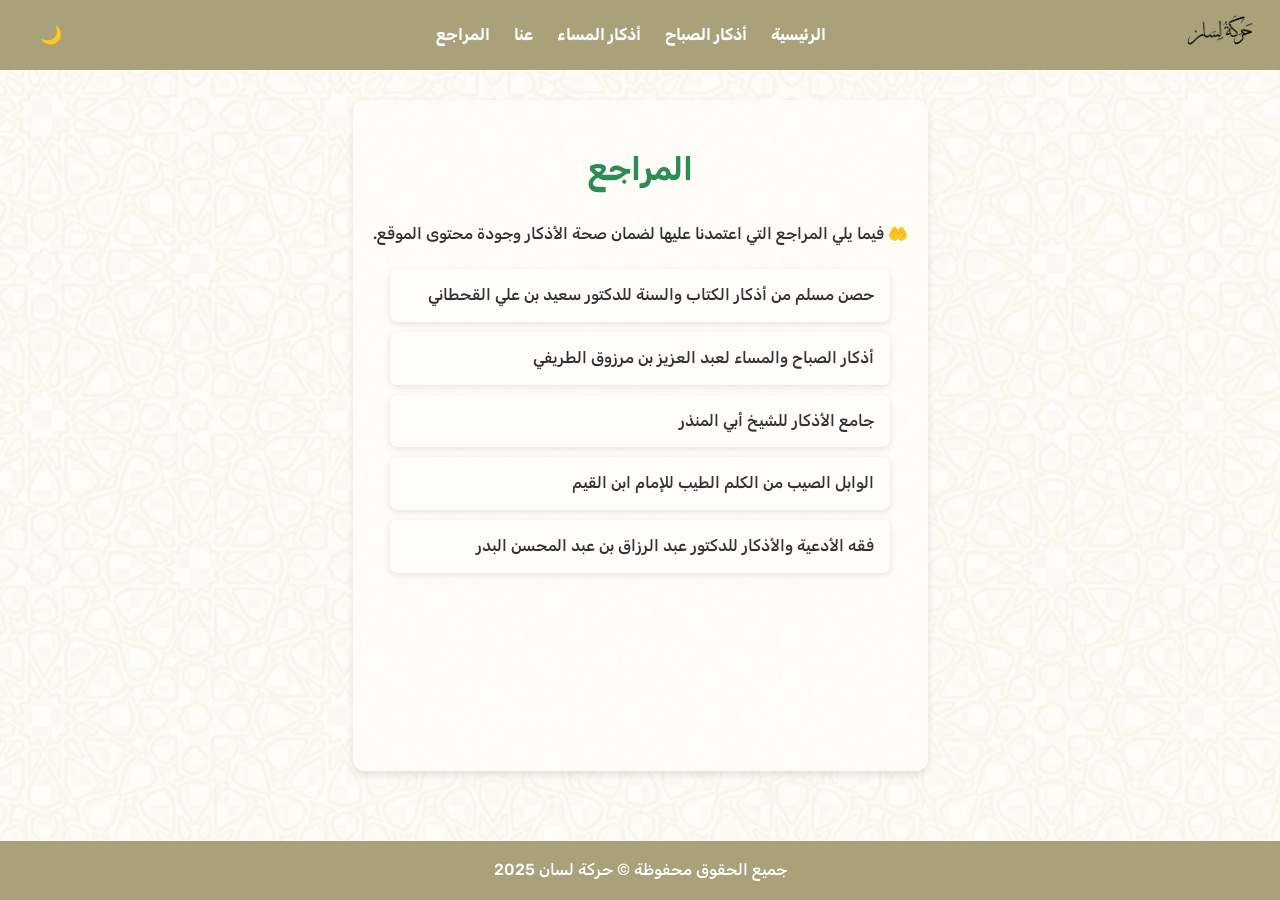
<file: refs.html>
<!doctype html>
<html lang="ar" dir="rtl">
  <head>
    <meta charset="UTF-8" />
    <title>حركة لسان | المراجع</title>
    <meta name="viewport" content="width=device-width, initial-scale=1.0" />
    <link rel="stylesheet" href="style.css" />
    <link rel="preconnect" href="https://fonts.googleapis.com" />
    <link rel="preconnect" href="https://fonts.gstatic.com" crossorigin />
    <link
      href="https://fonts.googleapis.com/css2?family=Amiri:ital,wght@0,400;0,700;1,400;1,700&family=Noto+Naskh+Arabic:wght@400..700&family=Rubik:ital,wght@0,300..900;1,300..900&display=swap"
      rel="stylesheet"
    />
    <link rel="icon" href="/favicon.ico" />
    <link rel="apple-touch-icon" href="/apple-touch-icon.png" />
    <link rel="manifest" href="/site.webmanifest" />

    <meta property="og:title" content="حركة لسان | أذكار المسلم" />
    <meta
      property="og:description"
      content="موقع بسيط يساعدك على المحافظة على الأذكار اليومية بسهولة."
    />
    <meta
      property="og:image"
      content="https://haraktlisan.com/imgs/7L_logo2.jpg"
    />
    <meta property="og:url" content="https://haraktlisan.com" />
    <meta property="og:type" content="website" />

    <!-- Microsoft Clarity -->
    <script type="text/javascript">
      (function (c, l, a, r, i, t, y) {
        c[a] =
          c[a] ||
          function () {
            (c[a].q = c[a].q || []).push(arguments);
          };
        t = l.createElement(r);
        t.async = 1;
        t.src = "https://www.clarity.ms/tag/" + i;
        y = l.getElementsByTagName(r)[0];
        y.parentNode.insertBefore(t, y);
      })(window, document, "clarity", "script", "vvpiypsqo8");
    </script>
  </head>

  <body>
    <!-- Header -->
    <header>
      <a href="index.html">
        <img src="imgs/7L_logo.png" alt="شعار الموقع" />
      </a>
      <nav>
        <a href="index.html">الرئيسية</a>
        <a href="morning.html">أذكار الصباح</a>
        <a href="evening.html">أذكار المساء</a>
        <a href="about.html">عنا</a>
        <a href="refs.html" class="active">المراجع</a>
      </nav>
      <button id="theme-toggle" class="dark-toggle" onclick="toggleDark()">
        🌙
      </button>
    </header>

    <!-- Main container -->
    <div class="container">
      <h1>المراجع</h1>
      <p style="text-align: center; margin-bottom: 20px">
        🤲 فيما يلي المراجع التي اعتمدنا عليها لضمان صحة الأذكار وجودة محتوى
        الموقع.
      </p>

      <ul class="refs-list">
        <li>حصن مسلم من أذكار الكتاب والسنة للدكتور سعيد بن علي القحطاني</li>
        <li>أذكار الصباح والمساء لعبد العزيز بن مرزوق الطريفي</li>
        <li>جامع الأذكار للشيخ أبي المنذر</li>
        <li>الوابل الصيب من الكلم الطيب للإمام ابن القيم</li>
        <li>فقه الأدعية والأذكار للدكتور عبد الرزاق بن عبد المحسن البدر</li>
      </ul>
    </div>

    <!-- Footer -->
    <footer>جميع الحقوق محفوظة © حركة لسان 2025</footer>

    <script>
      function updateThemeIcon() {
        const themeButton = document.getElementById("theme-toggle");

        if (document.documentElement.classList.contains("dark-mode")) {
          themeButton.textContent = "☀️";
        } else {
          themeButton.textContent = "🌙";
        }
      }

      function toggleDark() {
        document.documentElement.classList.toggle("dark-mode");

        if (document.documentElement.classList.contains("dark-mode")) {
          localStorage.setItem("theme", "dark");
        } else {
          localStorage.setItem("theme", "light");
        }

        updateThemeIcon();
      }

      document.addEventListener("DOMContentLoaded", updateThemeIcon);

      (() => {
        const savedTheme = localStorage.getItem("theme");
        if (savedTheme === "dark") {
          document.documentElement.classList.add("dark-mode");
        }
      })();
    </script>
  </body>
</html>
</file>
<file: style.css>
:root {
      --primary-bg: #FAF9F6;
      --navbar-bg: #A9A17A;
      --text-color: #333333;
      --accent: #2E8B57;
      --card-bg: rgba(254, 253, 248, 0.9);

      /* dark mode */
      --dark-bg: #1E1E1E;
      --dark-card: #2C2C2C;
      --dark-text: #F1F1F1;
      --dark-navbar: #29271d;
    }

    html, body {
      height: 100%;
      margin: 0;
    }

    body {
      margin: 0;
      font-family: "Rubik", sans-serif;
      font-optical-sizing: auto;
      font-weight: 500;
      font-style: normal;
      background: var(--primary-bg) url('imgs/bg.jpg') repeat;
      color: var(--text-color);
      line-height: 1.8;
      display: flex;
      flex-direction: column;
    }

    html.dark-mode body {
      background: var(--dark-bg) url('imgs/bg-pattern.png') repeat;
      color: var(--dark-text);
    }

    html.dark-mode header,
    html.dark-mode footer {
        background: var(--dark-navbar);
    }

    header {
      background: var(--navbar-bg);
      display: flex;
      align-items: center;
      justify-content: space-between;
      padding: 10px 20px;
    }

    header img {
      height: 40px;
    }

    nav a {
      color: white;
      margin: 0 10px;
      text-decoration: none;
      font-weight: bold;
    }

    nav a:hover {
      color: var(--accent);
    }

    .dark-toggle {
      cursor: pointer;
      background: none;
      border: none;
      font-size: 18px;
      color: white;
    }

    .container {
      max-width: 900px;
      margin: 30px auto;
      padding: 20px;
      background: var(--card-bg);
      border-radius: 12px;
      box-shadow: 0px 4px 8px rgba(0,0,0,0.1);
      flex: 1; /* يخلي المحتوى يتمدد ويدفع الفوتر لأسفل */
    }

    html.dark-mode .container {
      background: var(--dark-card);
    }

    h1, h2 {
      text-align: center;
      color: var(--accent);
    }

    footer {
      text-align: center;
      padding: 15px;
      margin-top: 40px;
      background: var(--navbar-bg);
      color: white;
    }



    /* -------------------------------------------- */
/* Intro Video */

.intro-video {
  margin-top: 35px;
  margin-bottom: 35px;
  text-align: center;
}

.intro-video h2 {
  margin-bottom: 20px;
  color: var(--accent);
  font-size: 22px;
  font-weight: 700;
}

.video-wrapper {
  position: relative;
  width: 100%;
  max-width: 420px;
  margin: 0 auto;
  aspect-ratio: 9 / 16;
  overflow: hidden;
  border-radius: 12px;
}

.video-wrapper iframe {
  width: 100%;
  height: 100%;
  border: none;
  display: block;
}

@media (max-width: 600px) {
  .intro-video {
    margin-top: 25px;
    margin-bottom: 25px;
  }

  .intro-video h2 {
    font-size: 20px;
    margin-bottom: 15px;
  }

  .video-wrapper {
    border-radius: 10px;
  }
}

html.dark-mode .video-wrapper {
  box-shadow: 0 6px 18px rgba(0,0,0,0.35);
}
    




    .faq {
  margin-top: 50px; /* more breathing space after main text */
  padding-top: 20px;
  border-top: 2px solid rgba(0,0,0,0.05);
}

.faq h2 {
  text-align: center;
  margin-bottom: 25px;
  color: var(--accent);
  font-size: 22px;
  font-weight: 700;
}

.faq-item {
  margin-bottom: 12px;
  border-radius: 10px;
  overflow: hidden;
  background: #ffffff; /* clean bg */
  box-shadow: 0 2px 8px rgba(0,0,0,0.08);
  transition: transform 0.2s ease;
}

.faq-item:hover {
  transform: translateY(-2px);
}

.faq-question,
.faq-answer {
  font-family: "Rubik", sans-serif; /* same as body */
}

.faq-question {
  width: 100%;
  text-align: right;
  background: transparent;
  border: none;
  padding: 16px 20px;
  font-size: 17px;
  font-weight: 600;
  cursor: pointer;
  position: relative;
  color: var(--text-color);
}

.faq-question::after {
  content: '+';
  position: absolute;
  left: 20px;
  font-weight: bold;
  font-size: 20px;
  color: var(--accent);
}

.faq-item.active .faq-question::after {
  content: '−';
}

.faq-answer {
  max-height: 0;
  overflow: hidden;
  background: #fafafa;
  padding: 0 20px;
  font-size: 15px;
  font-weight: 400;
  line-height: 1.8;
  color: var(--text-color); /* use theme color instead of #555 */
  transition: max-height 0.35s ease, padding 0.35s ease;
}

.faq-item.active .faq-answer {
  max-height: 400px;
  padding: 15px 20px 20px;
  color: inherit;
}

/* Dark mode */
html.dark-mode .faq-item {
  background: var(--dark-card);
}

html.dark-mode .faq-answer {
  background: #2a2a2a;   /* slightly lighter than full dark bg */
  color: var(--dark-text);
}

html.dark-mode .faq-question {
  color: var(--dark-text);
}

html.dark-mode .faq-question::after {
  color: var(--dark-text);
}

    .form-control {
      display: flex;
      justify-content: center;
      margin: 15px 0;
    }

    input[type="number"], input[type="text"] {
      padding: 8px;
      border: 1px solid #ccc;
      border-radius: 6px;
      width: 200px;
      text-align: center;
    }

    button {
      background: var(--accent);
      color: white;
      border: none;
      border-radius: 6px;
      padding: 8px 15px;
      margin: 5px;
      cursor: pointer;
    }

    button:hover {
      opacity: 0.9;
    }

    .zikr-card {
      margin: 20px 0;
      padding: 20px;
      border-radius: 12px;
      background: var(--card-bg);
      position: relative;
    }

    .zikr-title {
  font-family: "Amiri", serif;
  font-size: 1.2rem;
  margin-bottom: 6px;
  color: #2c7a7b;
}

html.dark-mode .zikr-title {
  color: #90cdf4;
}

.zikr-text {
  font-family: "Noto Naskh Arabic", serif;
  line-height: 1.9;
}

.zikr-text p {
  margin: 16px 0;
}



    .zikr-options {
  display: flex;
  flex-wrap: wrap;
  justify-content: center;
  gap: 12px;
  margin-top: 10px;
}

.zikr-options button {
  width: 60px;
  height: 60px;
  border-radius: 50%;
  border: none;
  background: var(--accent);
  color: white;
  font-weight: bold;
  font-size: 16px;
  cursor: pointer;
  transition: all 0.3s ease;
  box-shadow: 0px 3px 6px rgba(0,0,0,0.1);
}

.zikr-options button:hover {
  background: #246b43;
  transform: translateY(-3px);
}

.zikr-options button.active {
  background: #1e5633;
  transform: scale(1.05);
}

.zikr-fadhl {
  font-size: 13px;
  color: #666;
  margin: 8px 0 0;
  padding: 8px 12px;
  border-right: 3px solid var(--accent);
  background: rgba(46, 139, 87, 0.05);
  border-radius: 6px;
  line-height: 1.6;
}

/* Dark mode */
html.dark-mode .zikr-fadhl {
  color: var(--dark-text);
  background: rgba(255,255,255,0.05);
  border-left: 3px solid var(--accent);
}

    html.dark-mode .zikr-card {
      background: var(--dark-card);
    }

    .zikr-actions {
      display: flex;
      justify-content: space-between;
      margin-top: 15px;
    }

    .counter {
      font-weight: bold;
      color: var(--accent);
    }

    .count-form {
  flex-direction: column;
  align-items: center;
  gap: 10px;
  text-align: center;
}

.count-form input[type="range"] {
  width: 80%;
}

.show-btn {
  background: var(--accent);
  font-weight: bold;
}

.count {
  font-weight: bold;
  color: var(--accent);
  min-width: 60px;
  text-align: center;
}
.zikr-card.done {
  opacity: 0.4;
}

.plus, .minus {
  color: white;
  font-size: 20px;
  font-weight: bold;
  background: var(--accent);
  border: none;
  border-radius: 6px;
  width: 40px;
  height: 40px;
  cursor: pointer;
}



/* -------------------------------------------- */
/* About */

.team {
  display: flex;
  justify-content: center;
  gap: 30px;
  flex-wrap: wrap; /* makes them wrap on small screens */
}

.profile-card {
  background: var(--card-bg);
  padding: 20px;
  border-radius: 12px;
  width: 280px; /* fixed width */
  text-align: center;
  box-shadow: 0px 4px 8px rgba(0,0,0,0.1);
  flex: 1 1 250px; /* responsive behavior */
  max-width: 300px;
}

html.dark-mode .profile-card {
  background: var(--dark-card);
}

.profile-card img {
  width: 120px;       /* control size */
  height: 120px;      /* consistent */
  border-radius: 50%; /* circle */
  object-fit: cover;  /* prevents stretching */
  margin-bottom: 15px;
  border: 3px solid var(--accent); /* stylish border */
}

.profile-card h2 {
  color: var(--accent);
  font-size: 20px;
  margin-bottom: 10px;
}

@media (max-width: 700px) {
  .team {
    flex-direction: column;
    align-items: center;
  }
}




.contact-info {
  margin-top: 15px;
  padding-top: 15px;
  border-top: 1px solid rgba(0,0,0,0.1);
  text-align: right;
}

html.dark-mode .contact-info {
  border-top-color: rgba(255,255,255,0.1);
}

.contact-item {
  display: flex;
  align-items: center;
  gap: 10px;
  margin-bottom: 10px;
  text-decoration: none;
  color: var(--text-color);
  font-size: 0.9rem;
  transition: color 0.2s;
}

html.dark-mode .contact-item {
  color: var(--dark-text);
}

.contact-item:hover {
  color: var(--accent);
}

.contact-item .icon {
  font-size: 1.1rem;
}

/* 2. تحسين مظهر النصوص في صفحة "عنا" */
.sub-title {
  text-align: center;
  margin-bottom: 30px;
  color: var(--text-color);
  opacity: 0.8;
  font-size: 1.1rem;
}

html.dark-mode .sub-title {
  color: var(--dark-text);
}

.profile-card p {
  font-size: 0.95rem;
  min-height: 60px; /* لتوحيد ارتفاع الكروت */
}

/* 3. تعديل بسيط للهيدر لضمان التناسق مع الجوال */
@media (max-width: 600px) {
  header {
    flex-direction: column;
    gap: 10px;
    padding: 15px;
  }
  
  nav a {
    margin: 0 5px;
    font-size: 14px;
  }
  
  .container {
    margin: 15px;
    padding: 15px;
  }
}

/* 4. تحسين شكل الأزرار في الوضع الليلي */
html.dark-mode button {
  background: var(--accent);
  color: white;
}

/* 5. إضافة تأثير عند تمرير الماوس على كروت الفريق */
.profile-card {
  transition: transform 0.3s ease, box-shadow 0.3s ease;
}

.profile-card:hover {
  transform: translateY(-5px);
  box-shadow: 0px 8px 15px rgba(0,0,0,0.15);
}






/* -------------------------------------------- */
/* Refs */

.refs-list {
  list-style: none; 
  padding: 0;
  max-width: 500px;
  margin: 0 auto;
}

.refs-list li {
  background: var(--card-bg);
  margin: 10px 0;
  padding: 12px 16px;
  border-radius: 8px;
  box-shadow: 0 2px 6px rgba(0,0,0,0.1);
  font-size: 16px;
}

html.dark-mode .refs-list li {
  background: var(--dark-card);
}
</file>
